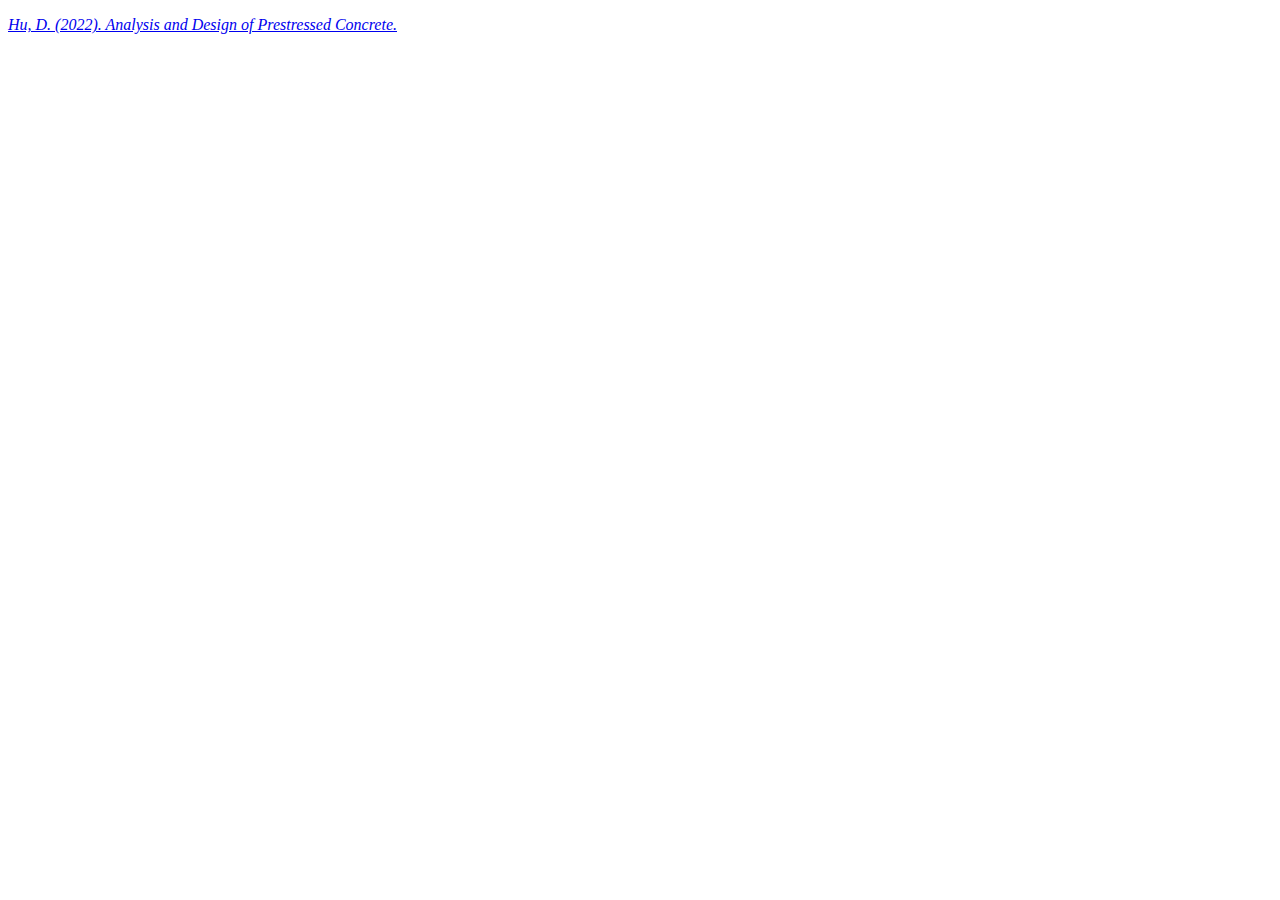
<file: books.html>
<!DOCTYPE html>
<html lang="en">
<head>
    <meta charset="UTF-8">
    <meta http-equiv="X-UA-Compatible" content="IE=edge">
    <meta name="viewport" content="width=device-width, initial-scale=1.0">
    <title>Books</title>
</head>
<body>
    <p><a href="/documents/Prestressed_Concrete-Hu.pdf" target="_blank"><em>Hu, D. (2022). Analysis and Design of Prestressed Concrete.</em></a></p>
</body>
</html>
</file>
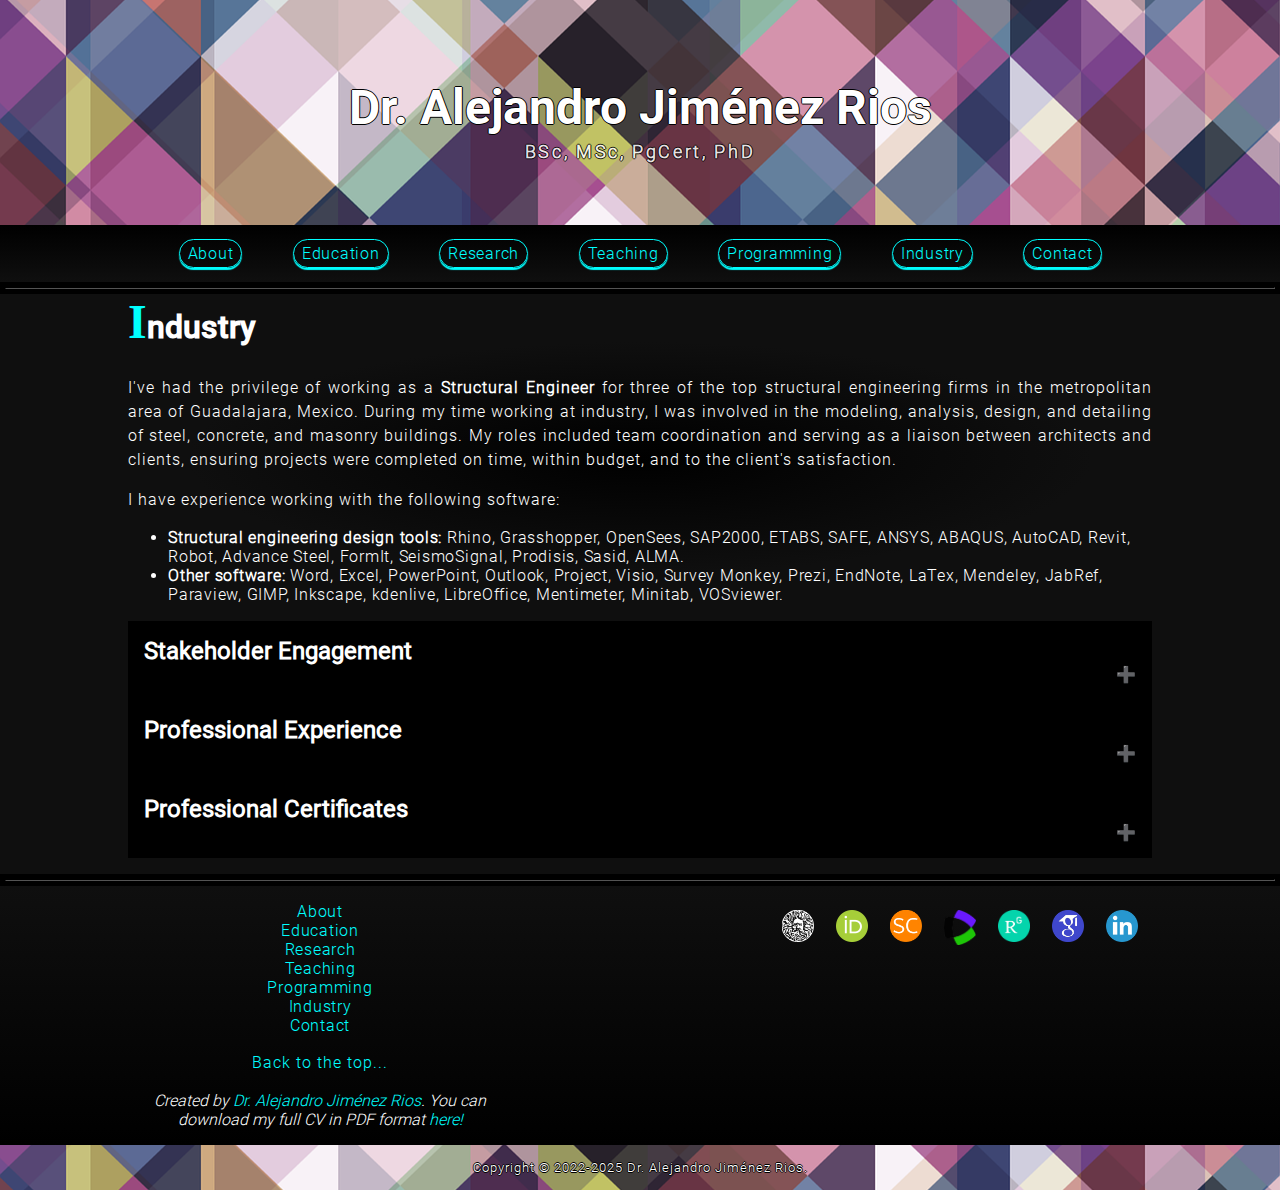
<file: industry.html>
<!DOCTYPE html>
<!-- https://jimnezra.github.io/ -->

<html lang="en-GB">
  <head>
    <meta charset="utf-8" />
    <meta name="google-site-verification" content="6wII_AJbNOZRZvsWli1RXn6LtmeUsCYkCM1VA8DWWnU" />
    <meta name="viewport" content="width=device-width, initial-scale=1.0" />
    <meta name="description" content="Personal website of Dr. Alejandro Jiménez Rios" />
    <meta name="author" content="Dr. Alejandro Jiménez Rios" />
    <meta name="keywords" content="civil engineering, structural engineering, conservation engineering, buildings, bridges, digital twins, artificial intelligence, building information modeling, bridge information modelling, cultural heritage conservation, anomaly detection algorithms, structural health monitoring, finite element method, reliability, sustainability, masonry, concrete, steel, cob, adobe, rammed earth, bamboo" />
    <title>Dr Alejandro Jiménez Rios - Industry</title>
    <link rel="stylesheet" href="/css/stylesheet.css" />
    <link rel="canonical" href="https://jimnezra.github.io/" />
  </head>

  <body>
    <header role="banner">
      <h1 id="header_text">
        <span class="header-title-group">
          Dr. Alejandro Jiménez Rios
          <span class="header-degrees">BSc, MSc, PgCert, PhD</span>
        </span>
      </h1>

      <nav id="header_navigation">
        <ul>
          <li><a href="/index.html">About</a></li>
          <li><a href="/education.html">Education</a></li>
          <li><a href="/research.html">Research</a></li>
          <li><a href="/teaching.html">Teaching</a></li>
          <li><a href="/programming.html">Programming</a></li>
          <li><a href="/industry.html">Industry</a></li>
          <li><a href="/contact.html">Contact</a></li>
        </ul>
      </nav>
    </header>

    <hr />

    <main role="main">
      <section class="home_section" id="industry_section_about">
        <h2 class="home_section_title">Industry</h2>
        <p>I've had the privilege of working as a <strong>Structural Engineer</strong> for three of the top structural engineering firms in the metropolitan area of Guadalajara, Mexico. During my time working at industry, I was involved in the modeling, analysis, design, and detailing of steel, concrete, and masonry buildings. My roles included team coordination and serving as a liaison between architects and clients, ensuring projects were completed on time, within budget, and to the client's satisfaction.</p>

        <p>I have experience working with the following software:</p>

        <ul>
          <li><b>Structural engineering design tools:</b> Rhino, Grasshopper, OpenSees, SAP2000, ETABS, SAFE, ANSYS, ABAQUS, AutoCAD, Revit, Robot, Advance Steel, FormIt, SeismoSignal, Prodisis, Sasid, ALMA.</li>
          <li><b>Other software:</b> Word, Excel, PowerPoint, Outlook, Project, Visio, Survey Monkey, Prezi, EndNote, LaTex, Mendeley, JabRef, Paraview, GIMP, Inkscape, kdenlive, LibreOffice, Mentimeter, Minitab, VOSviewer.</li>
        </ul>
      </section>

      <section id="professional_activities">
        <button type="button" class="collapsible">
          <h3 class="thesis_title">Stakeholder Engagement</h3>
        </button>
        <div class="collapsible_content">
          <div class="publication_item">
            <figure class="industry_logo">
              <picture>
                <a href="https://www.bath.ac.uk/campaigns/the-ipr-policy-fellowship-programme/" target="_blank"><img src="/images/industry/IPR.png" alt="Dr. Alejandro Jiménez Rios IPR"/></a>
              </picture>
            </figure>
            <h4>Stakeholder: Institute for Policy Research Policy Fellowship Programme.</h4>
            <h4>Activities: Meeting with Fergus Harradence Deputy Director, Construction, Logistics, Airports & Water | Construction, Infrastructure & Energy Directorate at the Department for Business and Trade to discuss how the energy market can deliver the clean energy required by a digitised built environment, what the key trends are for energy generation and storage within the built environment, and what the circular economy looks like in digitised sectors.</h4>
            <h4>Year: 2025.</h4>
          </div>

          <div class="publication_item">
            <figure class="industry_logo">
              <picture>
                <a href="https://www.fosterandpartners.com/" target="_blank"><img src="/images/industry/fandp.png" alt="Dr. Alejandro Jiménez Rios F and P"/></a>
              </picture>
            </figure>
            <h4>Stakeholder: Foster + Partners.</h4>
            <h4>Position: Roger Ridsdill Smith heads-up Foster+Partners' Structural Engineering team and his colleague Rupert Inman were keen to forge stronger links with our Department and visited campus on 28th October to do a show'n'tell about their and our research and explore potential collaborations (UKRI, InnovateUK, PhD, MSc, UG-Dissertations, etc).</h4>
            <h4>Years: 2024.</h4>
          </div>

          <div class="publication_item">
            <figure class="industry_logo">
              <picture>
                <a href="https://www.takenaka.co.jp/takenaka_e/" target="_blank"><img src="/images/industry/Takenaka.png" alt="Dr. Alejandro Jiménez Rios Takenaka"/></a>
              </picture>
            </figure>
            <h4>Stakeholder: Takenaka Corporation.</h4>
            <h4>Activities: Takenaka Corporation's Researcher Dr Jeferson Shigaki - representing the Leads for Digital, Digital Information Management and their Executive Director visited Bath on 02 of September. Whilst they predominantly work in the construction industry, they are leaders in off-site/modular manufacturing & prefabrication. They were looking to exchange experiences and explore potential future collaborations in research, co-development, materials/facilities/data sharing, DfMA/Robotics, etc.</h4>
            <h4>Years: 2024.</h4>
          </div>
        </div>

        <button type="button" class="collapsible">
          <h3 class="thesis_title">Professional experience</h3>
        </button>
        <div class="collapsible_content">
          <div class="publication_item">
            <figure class="industry_logo">
              <picture>
                <a href="https://xtructuras.mx/" target="_blank"><img src="/images/industry/xtructuras.png" alt="Dr. Alejandro Jiménez Rios Xtructuras"/></a>
              </picture>
            </figure>
            <h4>Company: Xtructuras Ingenieria.</h4>
            <h4>Position: Structural Engineer and leader of R&I.</h4>
            <h4>Year: 2020.</h4>
          </div>

          <div class="publication_item">
            <figure class="industry_logo">
              <picture>
                <a href="https://www.alba.com.mx/" target="_blank"><img src="/images/industry/alba.png" alt="Dr. Alejandro Jiménez Rios ALBA"/></a>
              </picture>
            </figure>
            <h4>Company: ALBA Proyecto Estructural.</h4>
            <h4>Position: Structural Engineer.</h4>
            <h4>Years: 2014-2015.</h4>
          </div>

          <div class="publication_item">
            <figure class="industry_logo">
              <picture>
                <a href="http://ceromotion.com/" target="_blank"><img src="/images/industry/ceromotion.png" alt="Dr. Alejandro Jiménez Rios Ceromotion"/></a>
              </picture>
            </figure>
            <h4>Company: Ceromotion.</h4>
            <h4>Position: Structural Engineer.</h4>
            <h4>Years: 2014.</h4>
          </div>
        </div>

        <button type="button" class="collapsible">
          <h3 class="thesis_title">Professional certificates</h3>
        </button>
        <div class="collapsible_content">
          <figure class="publication_cover">
            <picture>
              <a href="/documents/adapt.pdf" target="_blank"><img src="/images/certificates/adapt.JPG" alt="Dr. Alejandro Jiménez Rios Adapt certificate"/></a>
            </picture>
          </figure>
          <h4>Title: Analysis and Design of Post-Tensioned Buildings.</h4>
          <h4>Awarded by: Post-Tensioning Institute.</h4>
          <h4>Year: 2015.</h4>
          <h4>Description: Three-day intensive educational course on the analysis and design of post-tensioned buildings.</h4>
        </div>
      </section>
    </main>

    <hr />

    <footer role="contentinfo">
      <section id="footer_left"></section>
      <section id="footer_container1">
        <nav id="footer_soc_media">
          <ul>
            <li><a href="https://researchportal.bath.ac.uk/en/persons/alejandro-jimenez-rios" target="_blank"><img id="sm_logo" src="/images/uob.png" alt="Dr. Alejandro Jiménez Rios University of Bath" title="University of Bath"/></a></li>
            <li><a href="https://orcid.org/0000-0003-4470-255X" target="_blank"><img id="sm_logo" src="/images/Orcidid.png" alt="Dr. Alejandro Jiménez Rios OrcidID" title="Orcid iD"/></a></li>
            <li><a href="https://www.scopus.com/authid/detail.uri?authorId=57203578697" target="_blank"><img id="sm_logo" src="/images/Scopusid.png" alt="Dr. Alejandro Jiménez Rios Scopus ID" title="Scopus iD"/></a></li>
            <li><a href="https://www.webofscience.com/wos/author/record/AAT-5218-2020" target="_blank"><img id="sm_logo" src="/images/Researcherid.png" alt="Dr. Alejandro Jiménez Rios Researcher ID" title="Web of SCience iD"/></a></li>
            <li><a href="https://www.researchgate.net/profile/Alejandro-Jimenez-Rios-2" target="_blank"><img id="sm_logo" src="/images/ResearchGate.png" alt="Dr. Alejandro Jiménez Rios ResearchGate ID" title="ResearchGate"/></a></li>
            <li><a href="https://scholar.google.com/citations?user=KMpFEg4AAAAJ&hl=en" target="_blank"><img id="sm_logo" src="/images/GoogleScholar.png" alt="Dr. Alejandro Jiménez Rios Google Scholar" title="Google Scholar"/></a></li>
            <li><a href="https://www.linkedin.com/in/jimnezra/?locale=en_US" target="_blank"><img id="sm_logo" src="/images/LinkedIn.png" alt="Dr. Alejandro Jiménez Rios LinkedIn" title="LinkedIn"/></a></li>
          </ul>
        </nav>
      </section>
      <section id="footer_container2">
        <nav id="footer_navigation">
          <ul>
            <li><a href="/index.html">About</a></li>
            <li><a href="/education.html">Education</a></li>
            <li><a href="/research.html">Research</a></li>
            <li><a href="/teaching.html">Teaching</a></li>
            <li><a href="/programming.html">Programming</a></li>
            <li><a href="/industry.html">Industry</a></li>
            <li><a href="/contact.html">Contact</a></li>
          </ul>
        </nav>

        <p id="footer_back_top"><a href="#header_text">Back to the top...</a></p> 
        
        <address id="footer_address"> Created by <a href="https://researchportal.bath.ac.uk/en/persons/alejandro-jimenez-rios" target="_blank">Dr. Alejandro Jiménez Rios</a>. You can download my full CV in PDF format <a href="/documents/CV.pdf" target="_blank"><em>here!</em></a>
        </address>

      </section>

      <section id="footer_right"></section>

      <p id="footer_copyright">
        <small>Copyright &copy; 2022-2025 Dr. Alejandro Jiménez Rios.</small>
      </p>
    </footer>

    <script src="/js/my_script.js"></script>
    <script src="/js/education.js"></script>
  </body>
</html>
</file>
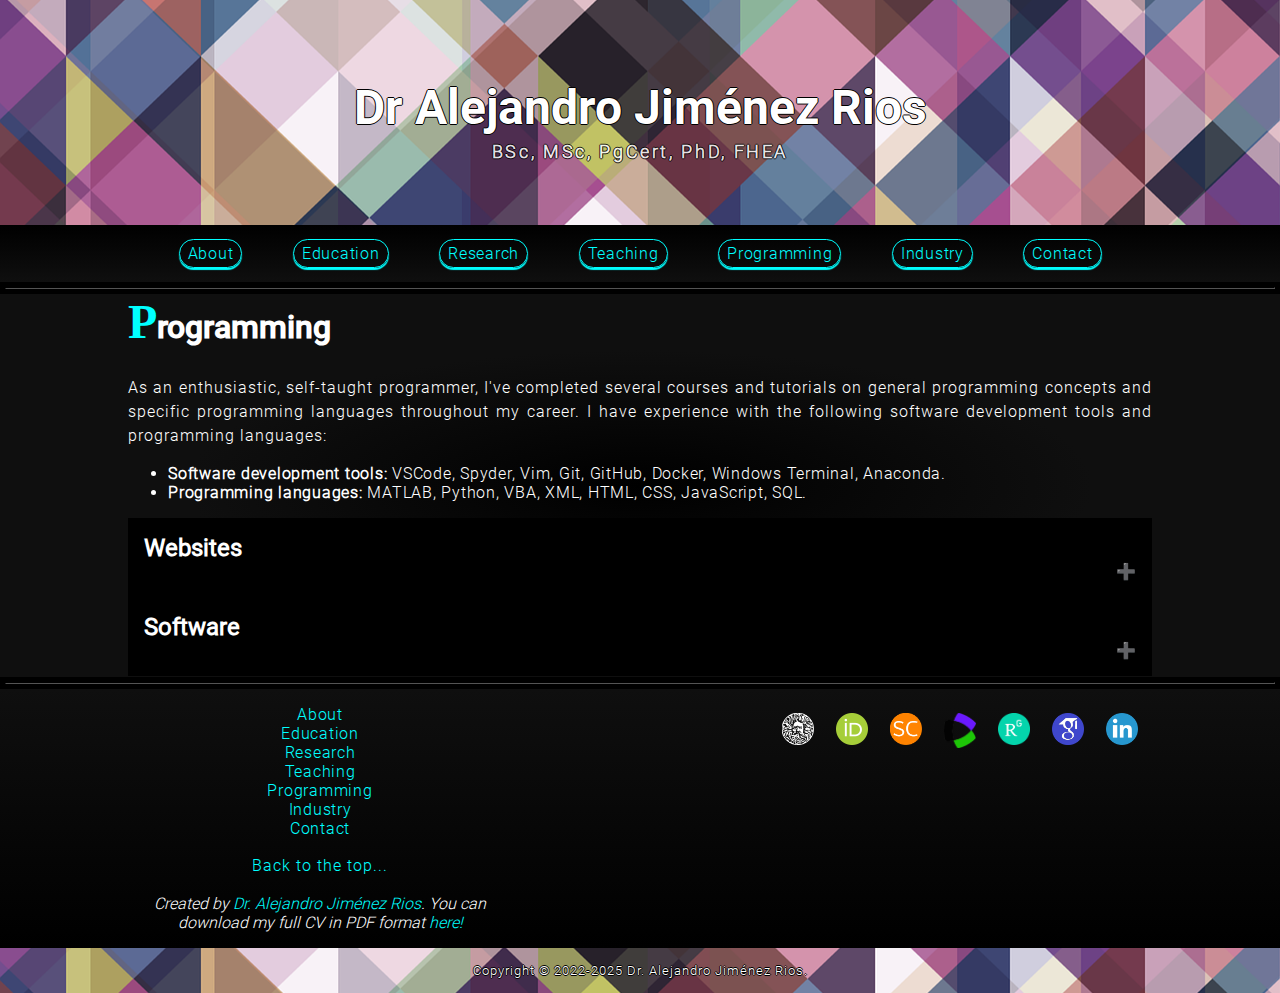
<file: programming.html>
<!DOCTYPE html>
<!-- https://jimnezra.github.io/ -->

<html lang="en-GB">
  <head>
    <meta charset="utf-8" />
    <meta name="google-site-verification" content="6wII_AJbNOZRZvsWli1RXn6LtmeUsCYkCM1VA8DWWnU" />
    <meta name="viewport" content="width=device-width, initial-scale=1.0" />
    <meta name="description" content="Personal website of Dr. Alejandro Jiménez Rios" />
    <meta name="author" content="Dr. Alejandro Jiménez Rios" />
    <meta name="keywords" content="civil engineering, structural engineering, conservation engineering, buildings, bridges, digital twins, artificial intelligence, building information modeling, bridge information modelling, cultural heritage conservation, anomaly detection algorithms, structural health monitoring, finite element method, reliability, sustainability, masonry, concrete, steel, cob, adobe, rammed earth, bamboo" />
    <title>Dr Alejandro Jiménez Rios - Programming</title>
    <link rel="stylesheet" href="/css/stylesheet.css" />
    <link rel="canonical" href="https://jimnezra.github.io/" />
  </head>

  <body>
    <header role="banner">
      <h1 id="header_text">
        <span class="header-title-group">
          Dr Alejandro Jiménez Rios
          <span class="header-degrees">BSc, MSc, PgCert, PhD, FHEA</span>
        </span>
      </h1>

      <nav id="header_navigation">
        <ul>
          <li><a href="/index.html">About</a></li>
          <li><a href="/education.html">Education</a></li>
          <li><a href="/research.html">Research</a></li>
          <li><a href="/teaching.html">Teaching</a></li>
          <li><a href="/programming.html">Programming</a></li>
          <li><a href="/industry.html">Industry</a></li>
          <li><a href="/contact.html">Contact</a></li>
        </ul>
      </nav>
    </header>

    <hr />

    <main role="main">
      <section class="home_section" id="programming_section_about">
        <h2 class="home_section_title">Programming</h2>
        <p>
          As an enthusiastic, self-taught programmer, I've completed several
          courses and tutorials on general programming concepts and specific
          programming languages throughout my career. I have experience with the
          following software development tools and programming languages:
        </p>
        <ul>
          <li>
            <b>Software development tools:</b> VSCode, Spyder, Vim, Git, GitHub,
            Docker, Windows Terminal, Anaconda.
          </li>
          <li>
            <b>Programming languages:</b> MATLAB, Python, VBA, XML, HTML, CSS,
            JavaScript, SQL.
          </li>
        </ul>

        <button type="button" class="collapsible">
          <h3 class="thesis_title">Websites</h3>
        </button>
        <div class="collapsible_content">
          <div class="publication_item">
            <figure class="publication_cover">
              <picture>
                <img
                  src="/images/websites/personal_website.jpeg"
                  alt="Dr. Alejandro Jiménez Rios Personal Website"
                />
              </picture>
            </figure>
            <p>
              <b>Description: </b>This is my personal website. I have created it
              to showcase my academic profile and professional experience,
              highlight and communicate my research production and interests,
              host teaching and programming material I have created, and to
              provide basic contact information for those who are interested in
              getting in touch with me.
            </p>
            <p><b>Developer: </b><b>Alejandro Jiménez Rios</b></p>
            <p><b>Years: </b>2022-2023</p>
            <p>
              <b>URL: </b
              ><a href="https://jimnezra.github.io/" target="_blank"
                >https://jimnezra.github.io/</a
              >
            </p>
          </div>

          <div class="publication_item">
            <figure class="publication_cover">
              <picture>
                <img
                  src="/images/websites/dtadd_website.jpeg"
                  alt="Dr. Alejandro Jiménez Rios DTADD Website"
                />
              </picture>
            </figure>
            <p>
              <b>Description: </b>This is the official website of the DTADD MSCA
              research project. I have created it to provide information about
              the project, its members, publications, news and contact
              information.
            </p>
            <p><b>Developer: </b><b>Alejandro Jiménez Rios</b></p>
            <p><b>Years: </b>2022-2023</p>
            <p>
              <b>URL: </b
              ><a href="https://alejandoslomet.github.io/" target="_blank"
                >https://alejandoslomet.github.io/</a
              >
            </p>
          </div>

          <div class="publication_item">
            <figure class="publication_cover">
              <picture>
                <img
                  src="/images/websites/serg_website.jpeg"
                  alt="Dr. Alejandro Jiménez Rios SERG Website"
                />
              </picture>
            </figure>
            <p>
              <b>Description: </b>This is the official website of the SERG
              research group at OsloMet. It was created by Professor Vagelis
              Plevris and I am in charge of updating it and maintaining it.
            </p>
            <p>
              <b>Developers: </b>Vagelis Plevris and
              <b>Alejandro Jiménez Rios</b>
            </p>
            <p><b>Years: </b>2022-2023</p>
            <p>
              <b>URL: </b
              ><a href="https://uni.oslomet.no/serg/" target="_blank"
                >https://uni.oslomet.no/serg/</a
              >
            </p>
          </div>
        </div>

        <button type="button" class="collapsible">
          <h3 class="thesis_title">Software</h3>
        </button>
        <div class="collapsible_content">
          <figure class="database_icon">
            <picture>
              <img
                src="/images/software.png"
                alt="Dr. Alejandro Jiménez Rios software"
              />
            </picture>
          </figure>
          <p>
            <b>Title: </b>Code from the parametric analysis of masonry panels
            with limit analysis
          </p>
          <p>
            <b>Authors: </b><b>Alejandro Jiménez Rios</b> Marco Pingaro,
            Patrizia Trovalusci and Emanuele Reccia and
          </p>
          <p>
            <b>Year: </b>2020
            <b>&nbsp&nbsp&nbsp&nbsp&nbsp&nbsp&nbsp&nbspDOI: </b
            ><a
              href="https://zenodo.org/record/4321939#.Y7Ao1NWZM2w"
              target="_blank"
              >10.5281/zenodo.4321939</a
            >
          </p>
        </div>
      </section>
    </main>

    <hr />

    <footer role="contentinfo">
      <section id="footer_left"></section>
      <section id="footer_container1">
        <nav id="footer_soc_media">
          <ul>
            <li>
              <a
                href="https://researchportal.bath.ac.uk/en/persons/alejandro-jimenez-rios"
                target="_blank"
                ><img
                  id="sm_logo"
                  src="/images/uob.png"
                  alt="Dr. Alejandro Jiménez Rios University of Bath"
                  title="University of Bath"
              /></a>
            </li>
            <li>
              <a href="https://orcid.org/0000-0003-4470-255X" target="_blank"
                ><img
                  id="sm_logo"
                  src="/images/Orcidid.png"
                  alt="Dr. Alejandro Jiménez Rios OrcidID"
                  title="Orcid iD"
              /></a>
            </li>
            <li>
              <a
                href="https://www.scopus.com/authid/detail.uri?authorId=57203578697"
                target="_blank"
                ><img
                  id="sm_logo"
                  src="/images/Scopusid.png"
                  alt="Dr. Alejandro Jiménez Rios Scopus ID"
                  title="Scopus iD"
              /></a>
            </li>
            <li>
              <a
                href="https://www.webofscience.com/wos/author/record/AAT-5218-2020"
                target="_blank"
                ><img
                  id="sm_logo"
                  src="/images/Researcherid.png"
                  alt="Dr. Alejandro Jiménez Rios Researcher ID"
                  title="Web of SCience iD"
              /></a>
            </li>
            <li>
              <a
                href="https://www.researchgate.net/profile/Alejandro-Jimenez-Rios-2"
                target="_blank"
                ><img
                  id="sm_logo"
                  src="/images/ResearchGate.png"
                  alt="Dr. Alejandro Jiménez Rios ResearchGate ID"
                  title="ResearchGate"
              /></a>
            </li>
            <li>
              <a
                href="https://scholar.google.com/citations?user=KMpFEg4AAAAJ&hl=en"
                target="_blank"
                ><img
                  id="sm_logo"
                  src="/images/GoogleScholar.png"
                  alt="Dr. Alejandro Jiménez Rios Google Scholar"
                  title="Google Scholar"
              /></a>
            </li>
            <li>
              <a
                href="https://www.linkedin.com/in/jimnezra/?locale=en_US"
                target="_blank"
                ><img
                  id="sm_logo"
                  src="/images/LinkedIn.png"
                  alt="Dr. Alejandro Jiménez Rios LinkedIn"
                  title="LinkedIn"
              /></a>
            </li>
          </ul>
        </nav>
      </section>
      <section id="footer_container2">
        <nav id="footer_navigation">
          <ul>
            <li><a href="/index.html">About</a></li>
            <li><a href="/education.html">Education</a></li>
            <li><a href="/research.html">Research</a></li>
            <li><a href="/teaching.html">Teaching</a></li>
            <li><a href="/programming.html">Programming</a></li>
            <li><a href="/industry.html">Industry</a></li>
            <li><a href="/contact.html">Contact</a></li>
          </ul>
        </nav>

        <p id="footer_back_top"><a href="#header_text">Back to the top...</a>        
        </p> 
        
        <address id="footer_address"> Created by <a href="https://researchportal.bath.ac.uk/en/persons/alejandro-jimenez-rios" target="_blank">Dr. Alejandro Jiménez Rios</a>. You can download my full CV in PDF format <a href="/documents/CV.pdf" target="_blank"><em>here!</em></a>
        </address>

      </section>

      <section id="footer_right"></section>

      <p id="footer_copyright">
        <small>Copyright &copy; 2022-2025 Dr. Alejandro Jiménez Rios.</small>
      </p>
    </footer>

    <script src="/js/my_script.js"></script>
    <script src="/js/programming.js"></script>
  </body>
</html>
</file>
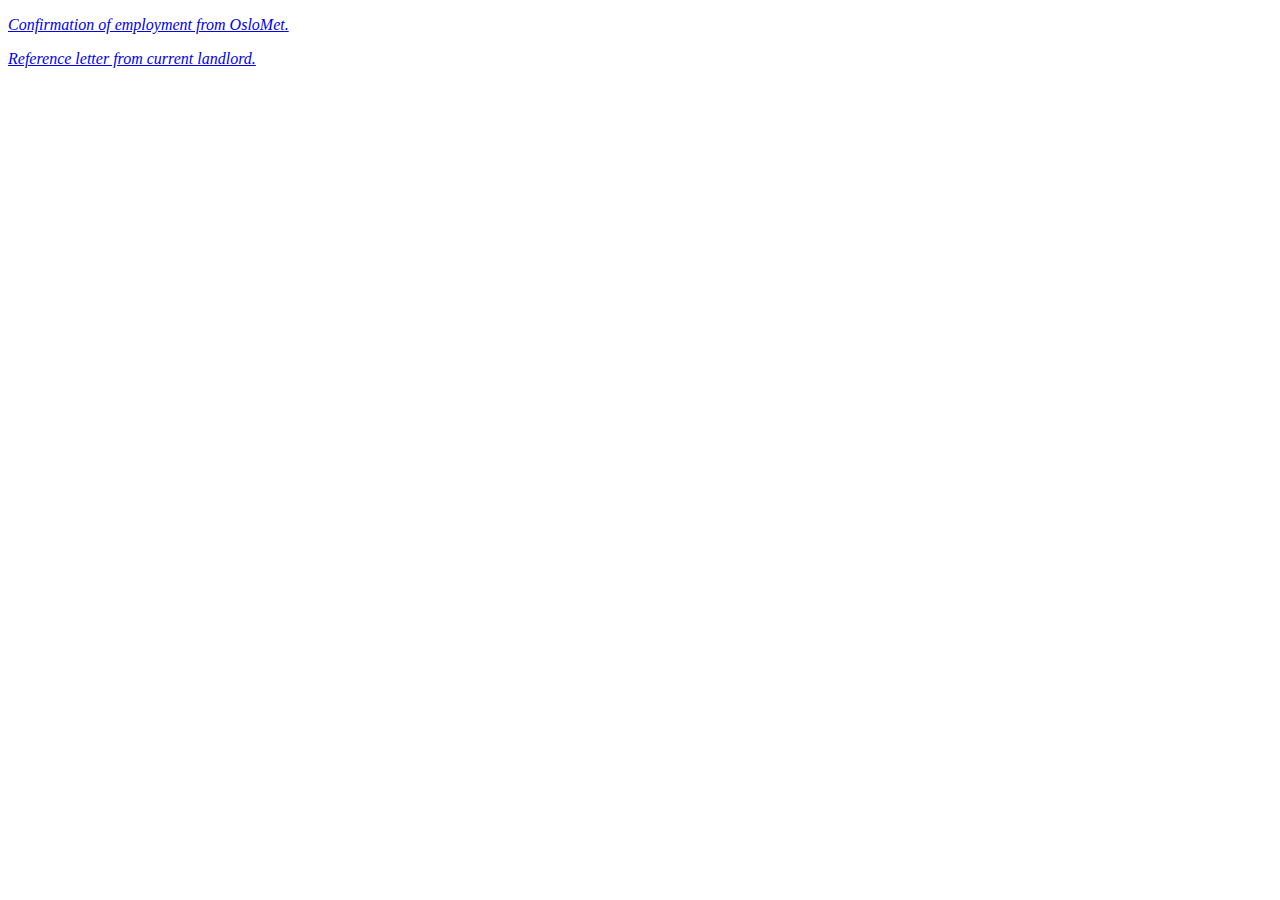
<file: references.html>
<!DOCTYPE html>
<html lang="en">
<head>
    <meta charset="UTF-8">
    <meta http-equiv="X-UA-Compatible" content="IE=edge">
    <meta name="viewport" content="width=device-width, initial-scale=1.0">
    <title>Document</title>
</head>
<body>
    <p><a href="/documents/Confirmation_employment.pdf" target="_blank"><em>Confirmation of employment from OsloMet.</em></a></p>

    <p><a href="/documents/Prestressed_Concrete-Hu.pdf" target="_blank"><em>Reference letter from current landlord.</em></a></p>
</body>
</html>
</file>
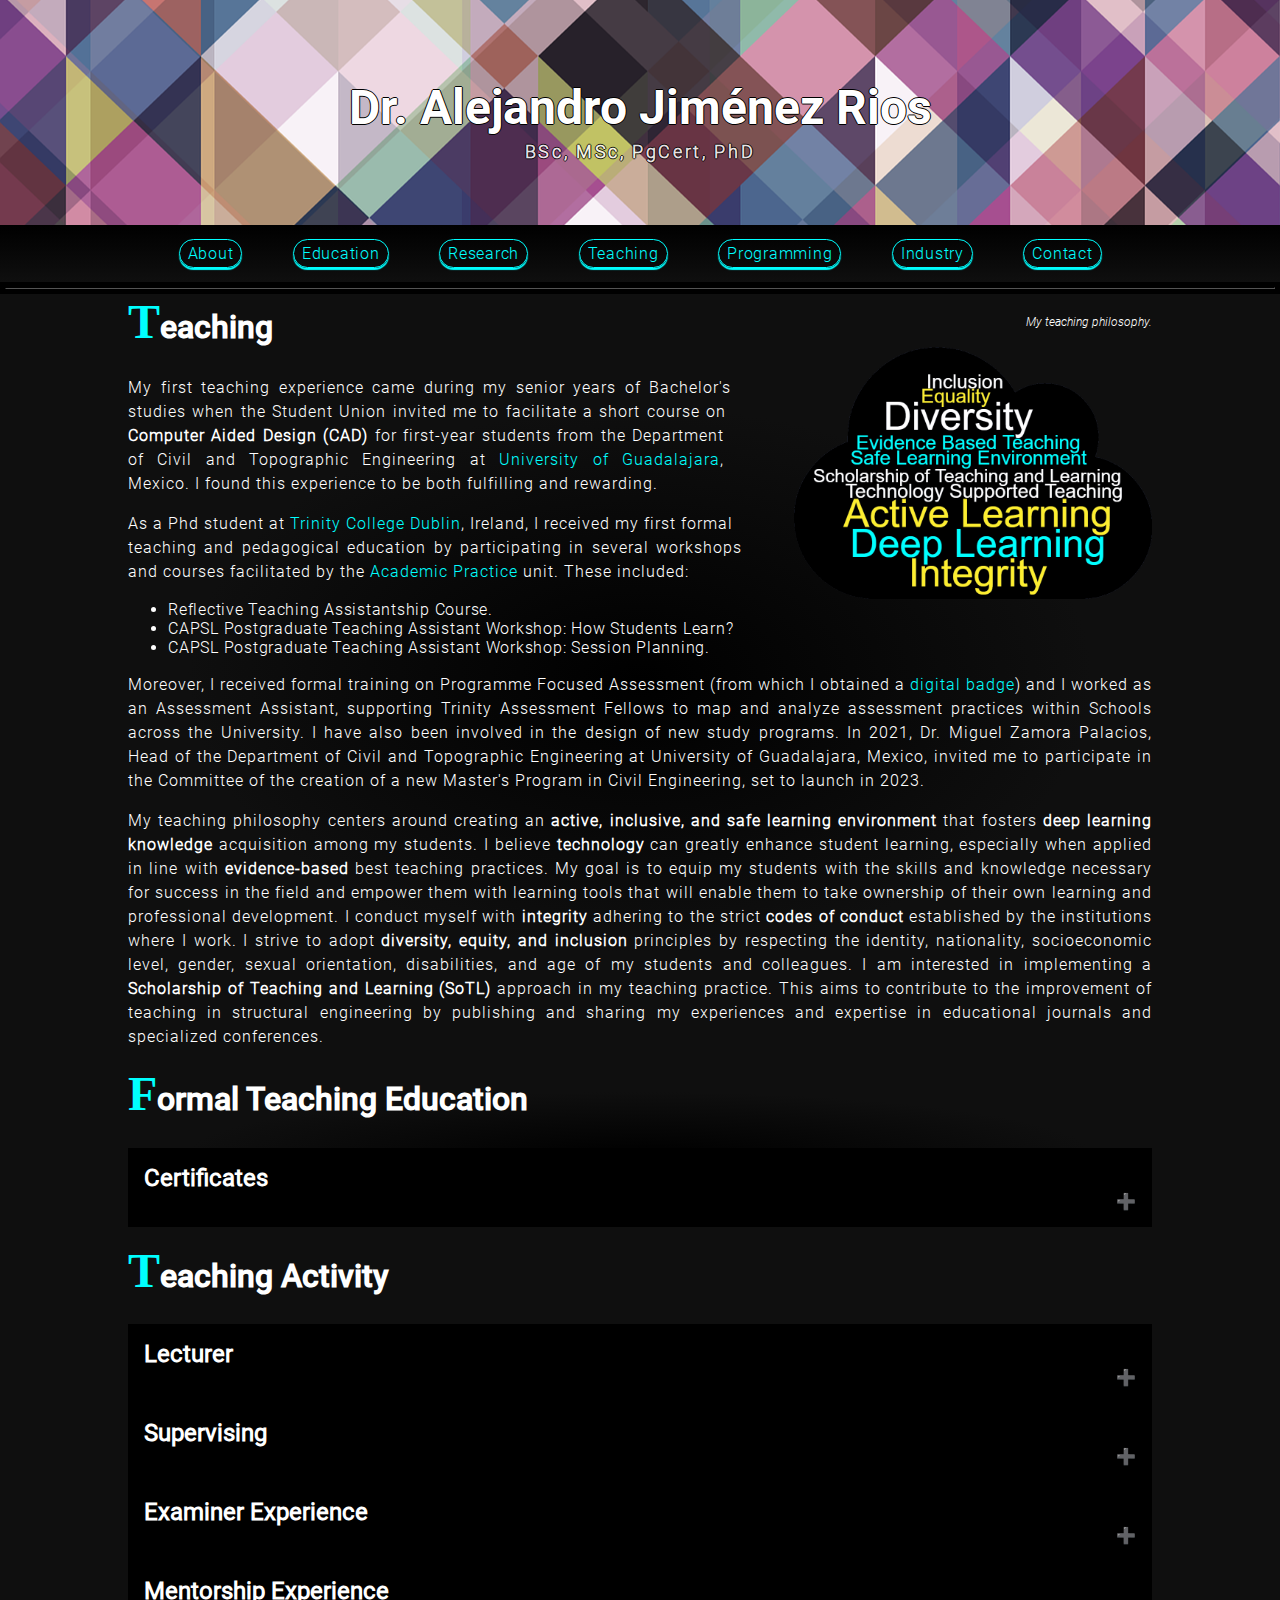
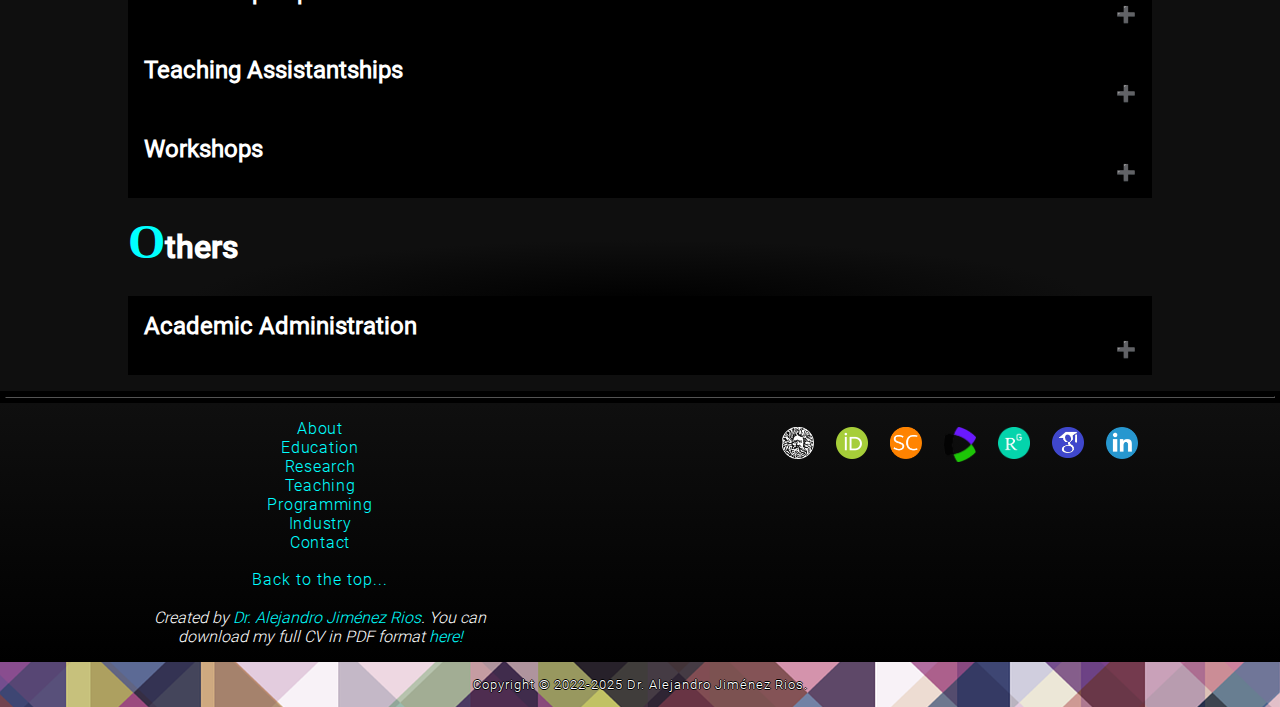
<file: teaching.html>
<!DOCTYPE html>
<!-- https://jimnezra.github.io/ -->

<html lang="en-GB">
  <head>
    <meta charset="utf-8" />
    <meta name="google-site-verification" content="6wII_AJbNOZRZvsWli1RXn6LtmeUsCYkCM1VA8DWWnU" />
    <meta name="viewport" content="width=device-width, initial-scale=1.0" />
    <meta name="description" content="Personal website of Dr. Alejandro Jiménez Rios" />
    <meta name="author" content="Dr. Alejandro Jiménez Rios" />
    <meta name="keywords" content="civil engineering, structural engineering, conservation engineering, buildings, bridges, digital twins, artificial intelligence, building information modeling, bridge information modelling, cultural heritage conservation, anomaly detection algorithms, structural health monitoring, finite element method, reliability, sustainability, masonry, concrete, steel, cob, adobe, rammed earth, bamboo" />
    <title>Dr Alejandro Jiménez Rios - Teaching</title>
    <link rel="stylesheet" href="/css/stylesheet.css" />
    <link rel="canonical" href="https://jimnezra.github.io/" />
  </head>

  <body>
    <header role="banner">
      <h1 id="header_text">
        <span class="header-title-group">
          Dr. Alejandro Jiménez Rios
          <span class="header-degrees">BSc, MSc, PgCert, PhD</span>
        </span>
      </h1>

      <nav id="header_navigation">
        <ul>
          <li><a href="/index.html">About</a></li>
          <li><a href="/education.html">Education</a></li>
          <li><a href="/research.html">Research</a></li>
          <li><a href="/teaching.html">Teaching</a></li>
          <li><a href="/programming.html">Programming</a></li>
          <li><a href="/industry.html">Industry</a></li>
          <li><a href="/contact.html">Contact</a></li>
        </ul>
      </nav>
    </header>

    <hr />

    <main role="main">
      <section class="home_section" id="home_section_about">
        <figure id="home_about_figure">
          <figcaption id="home_about_fig_cap">My teaching philosophy.</figcaption>
          <picture id="home_about_pic">
            <img src="/images/teaching_philosophy.png" alt="Picture of Dr. Alejandro Jiménez Rios teaching philosophy"/>
          </picture>
        </figure>

        <div id="home_about_text">
          <h2 class="home_section_title">Teaching</h2>
          <p>My first teaching experience came during my senior years of Bachelor's studies when the Student Union invited me to facilitate a short course on <strong>Computer Aided Design (CAD)</strong> for first-year students from the Department of Civil and Topographic Engineering at <a href="https://www.udg.mx/en" target="_blank">University of Guadalajara</a>, Mexico. I found this experience to be both fulfilling and rewarding.</p>

          <p>As a Phd student at <a href="https://www.tcd.ie/" target="_blank">Trinity College Dublin</a>, Ireland, I received my first formal teaching and pedagogical education by participating in several workshops and courses facilitated by the <a href="https://www.tcd.ie/academicpractice/" target="_blank">Academic Practice</a> unit. These included:</p>

          <ul>
            <li>Reflective Teaching Assistantship Course.</li>
            <li>CAPSL Postgraduate Teaching Assistant Workshop: How Students Learn?</li>
            <li>CAPSL Postgraduate Teaching Assistant Workshop: Session Planning.</li>
          </ul>

          <p>Moreover, I received formal training on Programme Focused Assessment (from which I obtained a <a href="/documents/Digital_badge.pdf" target="_blank">digital badge</a>) and I worked as an Assessment Assistant, supporting Trinity Assessment Fellows to map and analyze assessment practices within Schools across the University. I have also been involved in the design of new study programs. In 2021, Dr. Miguel Zamora Palacios, Head of the Department of Civil and Topographic Engineering at University of Guadalajara, Mexico, invited me to participate in the Committee of the creation of a new Master's Program in Civil Engineering, set to launch in 2023.</p>

          <p>My teaching philosophy centers around creating an <strong>active, inclusive, and safe learning environment</strong> that fosters <strong>deep learning knowledge</strong> acquisition among my students. I believe <strong>technology</strong> can greatly enhance student learning, especially when applied in line with <strong>evidence-based</strong> best teaching practices. My goal is to equip my students with the skills and knowledge necessary for success in the field and empower them with learning tools that will enable them to take ownership of their own learning and professional development. I conduct myself with <strong>integrity</strong> adhering to the strict <strong>codes of conduct</strong> established by the institutions where I work. I strive to adopt <strong>diversity, equity, and inclusion</strong> principles by respecting the identity, nationality, socioeconomic level, gender, sexual orientation, disabilities, and age of my students and colleagues. I am interested in implementing a <strong>Scholarship of Teaching and Learning (SoTL)</strong> approach in my teaching practice. This aims to contribute to the improvement of teaching in structural engineering by publishing and sharing my experiences and expertise in educational journals and specialized conferences.</p>
        </div>
      </section>

      <section id="theses_section">
        <h2 class="home_section_title">Formal Teaching Education</h2>

        <button type="button" class="collapsible">
          <h3 class="thesis_title">Certificates</h3>
        </button>
        <div class="collapsible_content">

          <div class="publication_item">
            <figure class="publication_cover">
              <picture>
                <a href="/documents/uhped.pdf" target="_blank"><img src="/images/certificates/uhped.PNG" alt="Dr. Alejandro Jiménez Rios UHPED Certificate"/></a>
              </picture>
            </figure>
            <h4>Title: Teaching and Learning in Higher Education (UHPED).</h4>
            <h4>University: Oslo Metropolitan University, Norway.</h4>
            <h4>Year: 2023.</h4>
            <p>Compulsory qualification offer that meets the minimum requirement for basic pedagogical competence for academic staff at universities and colleges: i)Student learning in higher education, ii) Designing teaching in higher education, iii) Assessment and evaluation in higher education, iv) Forms of knowledge in professional education, and v) Research supervision.</p>
          </div>

          <div class="publication_item">
            <figure class="publication_cover">
              <picture>
                <a href="/documents/elearning_ucav.pdf" target="_blank"><img src="/images/certificates/elearning-ucav.PNG" alt="Dr. Alejandro Jiménez Rios E-learning Certificate"/></a>
              </picture>
            </figure>
            <h4>Title: 10th Online E-Learning Seminar for University Professors.</h4>
            <h4>University: The Catholic University of "Santa Teresa de Jesús de Ávila" (UCAV), Spain.</h4>
            <h4>Year: 2022.</h4>
            <p>Carried out from Dec 12 2022 to Dec 16 2022, with a total duration of 10 hour/s, following the curriculum/programme: 1) Assessment in ICT-supported learning environments, 2) Online game-based learning, 3) The transformation of teaching in online learning environments, 4) Strategies for teaching science and technology online and 5) Strategies for teaching social sciences online.</p>
          </div>

          <div class="publication_item">
            <figure class="publication_cover">
              <picture>
                <a href="/documents/Digital_badge.pdf" target="_blank"><img src="/images/certificates/digital_badge.JPG" alt="Dr. Alejandro Jiménez Rios Digital Badge"/></a>
              </picture>
            </figure>
            <h4>Title: Digital badge on Programme-Focused Assessment.</h4>
            <h4>Institution: National Forum for the Enhancement of Teaching and Learning in Higher Education.</h4>
            <h4>Year: 2019.</h4>
            <p>Highlight the value of exploring assessment from a programmatic perspective. Discuss the role of mapping and dialogue in understanding what's going on in their programme in order to identify change. Complete an aspect of programme assessment mapping or dialogue. Re􀃙ect on the challenges and enablers of this mapping or dialogue process.</p>
          </div>
        </div>
      </section>

      <section class="home_section" id="teaching_section_others">
        <h2 class="home_section_title">Teaching Activity</h2>

        <button type="button" class="collapsible">
          <h3 class="thesis_title">Lecturer</h3>
        </button>
        <div class="collapsible_content">
          <p>Since 2024 I have been a Lecturer in Structural Engineering at the <a href="https://www.bath.ac.uk/departments/department-of-architecture-civil-engineering/" target="_blank">Department of Architecture & Civil Engineering</a>, <a href="https://www.bath.ac.uk/homepage/" target="_blank">University of Bath</a>, where I have participated in the teaching of the following graduate and undergraduate courses:</p>

          <ul>
            <li>MSc Conservation of Historic Buildings.</li>
              <ul>
                <li><a href="https://www.bath.ac.uk/catalogues/2024-2025/ar/AR50473.html" target="_blank">AR50473 Structural Conservation.</a></li>
                <li><a href="https://www.bath.ac.uk/catalogues/2024-2025/ar/AR50472.html" target="_blank">AR50472 Professional and Research Skills for the Construction Industry.</a></li>
                <li><a href="https://www.bath.ac.uk/catalogues/2024-2025/ar/AR50477.html" target="_blank">AR50477 MSc Dissertation.</a></li>
              </ul>
            <li>BEng and MEng in Civil Engineering/Structural Engineering and Architecture.</li>
              <ul>
                <li><a href="https://www.bath.ac.uk/catalogues/2024-2025/ar/AR40301.html" target="_blank">AR40301 Conservation Engineering.</a></li>
                <li><a href="https://www.bath.ac.uk/catalogues/2024-2025/ar/AR40307.html" target="_blank">AR40307 Group Design Project - Civil and Architectural.</a></li>
                <li><a href="https://www.bath.ac.uk/catalogues/2025-2026/ar/AR40445.html" target="_blank">AR40445 Programming for Design.</a></li>
                <li><a href="https://www.bath.ac.uk/catalogues/2024-2025/ar/AR30315.html" target="_blank">AR30315 Dissertations.</a></li>
                <li><a href="https://www.bath.ac.uk/catalogues/2024-2025/ar/AR20526.html" target="_blank">AR20526 Engineering Mathematics and Computation 2.</a></li>
                <li><a href="https://www.bath.ac.uk/catalogues/2024-2025/ar/AR10496.html" target="_blank">AR10496 Design Skills.</a></li>
                <li><a href="https://www.bath.ac.uk/catalogues/2024-2025/ar/AR10500.html" target="_blank">AR10498-AR10500 Design Project.</a></li>
              </ul>
          </ul>

          <p>As part of my <a href="https://alejandoslomet.github.io/" target="_blank">DTADD</a> project at <a href="https://www.oslomet.no/en" target="_blank">Oslo Metropolitan University</a>, I participated as co-Lecturer at the <a href="https://www.oslomet.no/en/about/tkd/be" target="_blank">Department of Built Environment</a> in the following undergraduate and graduate courses:</p>
          <ul>
            <li>BYTS2500 Concrete Constructions.</li>
            <li>MABY4100 Finite Element Method in Structural Analysis.</li>
          </ul>
        </div>

        <button type="button" class="collapsible">
          <h3 class="thesis_title">Supervising</h3>
        </button>
        <div class="collapsible_content">
          
          <p>I have supervised the following students on the completion of their <strong>PhD thesis</strong>:</p>
          <ul>
            <li>Student: Jingbang Pan.<br />
              Title: Design of 3D printed steel structures with improved buckling resistance.<br />
              Supervisors: Dr Mark Evernden and <b>Dr. Alejandro Jiménez Rios</b>.<br />
              Institution: University of Bath, United Kingdom.<br />
              Year: 2025.
            </li>
          </ul>

          <p>I have supervised the following students on the completion of their <strong>Master thesis</strong>:</p>
          <ul>
            <li>Student: Thaarini Muneswaran.<br />
              Title: Assessing heritage significance in a post-conflict scenario.<br />
              Supervisor: <b>Dr. Alejandro Jiménez Rios</b>.<br />
              Institution: University of Bath, United Kingdom.<br />
              Year: 2025.
            </li>
            <li>Student: Anais Lau.<br />
              Title: Conservation of Bath Museum Buildings, a Stakeholder Analysis.<br />
              Supervisor: <b>Dr. Alejandro Jiménez Rios</b>.<br />
              Institution: University of Bath, United Kingdom.<br />
              Year: 2025.
            </li>
            <li>Student: Jing Hao.<br />
              Title: HBIM: Parametric Modelling of Historic Buildings.<br />
              Supervisor: <b>Dr. Alejandro Jiménez Rios</b>.<br />
              Institution: University of Bath, United Kingdom.<br />
              Year: 2025.
            </li>
            <li>Student: Merhawi Misgina Bayre.<br />
              Title: <a href="https://oda.oslomet.no/oda-xmlui/bitstream/handle/11250/3101593/Bayre_MABY_2023.pdf?sequence=1&isAllowed=y" target="_blank">Structural damage identification with non-destructive vibrational experiments.</a><br />
              Supervisors: Dr Vagelis Plevris and <b>Dr. Alejandro Jiménez Rios</b>.<br />
              Institution: Oslo Metropolitan University, Norway.<br />
              Year: 2023.
            </li>
          </ul>

          <p>I have supervised the following students on the completion of their <strong>Bachelor thesis</strong>:</p>
          <ul>
            <li>Student: Emily Munns.<br />
              Title: Finite element analysis model simplification: The roof structure of the Royal Albert Hall.<br />
              Supervisor: <b>Dr. Alejandro Jiménez Rios</b>.<br />
              Institution: University of Bath, United Kingdom.<br />
              Year: 2025.
              Collaborator: <a href="https://www.conisbee.co.uk/" target="_blank">Conisbee.</a>
            </li>
            <li>Student: Robin Wallond.<br />
              Title: Retrofitting intervention options for the strengthening of masonry arches and barrel vaults.<br />
              Supervisor: <b>Dr. Alejandro Jiménez Rios</b>.<br />
              Institution: University of Bath, United Kingdom.<br />
              Year: 2025.
              Collaborator: <a href="https://www.atkinsrealis.com/" target="_blank">AtkinsRealis.</a>
            </li>
            <li>Student: Amimah Amod.<br />
              Title: Repeatable design strategies for the protection of historic buildings in Bath.<br />
              Supervisor: <b>Dr. Alejandro Jiménez Rios</b>.<br />
              Institution: University of Bath, United Kingdom.<br />
              Year: 2025.
              Collaborator: <a href="https://www.burohappold.com/" target="_blank">Buro Happold.</a>
            </li>
            <li>Student: Matvei Sinden.<br />
              Title: Synthetic data generation for the prototyping of bridge damage detection algorithms.<br />
              Supervisor: <b>Dr. Alejandro Jiménez Rios</b>.<br />
              Institution: University of Bath, United Kingdom.<br />
              Year: 2025.
            </li>
            <li>Student: Isabella Marie Newton.<br />
              Title: Impact of different curing conditions on the strength and durability of white cement stabilised rammed earth.<br />
              Supervisor: <b>Dr. Alejandro Jiménez Rios</b>.<br />
              Institution: University of Bath, United Kingdom.<br />
              Year: 2025.
            </li>

            <li>Students: Claire Ristow, Onni Heino, Quentin Pierson, Kathy Chhean, and Lara Smit.<br />
              Title: Tilting Table Tests of Masonry Assemblies.<br />
              Supervisors: <b>Dr. Alejandro Jiménez Rios</b>.<br />
              Degree: Bachelor Thesis (<a href="http://europeanprojectsemester.eu/" target="_blank">European Project Semester</a>).<br />
              Institution: Oslo Metropolitan University, Norway.<br />
              Year: 2023.
            </li>
          </ul>
        </div>

        <button type="button" class="collapsible">
          <h3 class="thesis_title">Examiner Experience</h3>
        </button>
        <div class="collapsible_content">
          <p>I have participated as examiner of the following Bachelor, Master or PhD thesis:</p>
          <ul>
            <li>Student: Giuseppe Degan Di Dieco.<br />
              Title: A physics-based probabilistic vulnerability model for the system masonry bridge-soil-river in scour conditions.<br />
              Advisors: Dr. Andre Ramos Barbosa and Dr. Raffaele De Risi.<br />
              Degree: PhD Thesis.<br />
              Institution: University of Bristol, United Kingdom.<br />
              Year: 2025.<br />
              Role: External Examiner.
            </li>

            <hr />
            <li>Student: Amanda María Ramón Constantí.<br />
              Title: Creación de modelos térmicos 3D en edificios y su integración en entornos digitales.<br />
              Advisors: Dr. Antonio Adán Oliver and Dr. Francisco Javier Castilla Pascual.<br />
              Degree: PhD Thesis.<br />
              Institution: University of Castilla La Mancha, Spain.<br />
              Year: 2024.<br />
              Role: International External Examiner.
            </li>

            <hr />
            <li>Students: Berhane Desta Teame and Natnael Russom Afeworki.<br />
              Title: Towards more eco-efficient Ultra High-Performance Concrete.<br />
              Advisors: Dr. Mahdi Kioumarsi and Dr. Sarra Drissi.<br />
              Degree: Master Thesis.<br />
              Institution: Oslo Metropolitan University, Norway.<br />
              Year: 2023.<br />
              Role: Internal Examiner.
            </li>

            <hr />

            <li>Students: Atle Berczelly Schwach and Jacob Olsson Løkhaug.<br />
              Title: Integrating Innovative Technologies for Structural Assessment and Optimisation in Building Design.<br />
              Advisors: Dr Awais Ahmed and Karoline Baksaas Hersleth.<br />
              Degree: Master Thesis.<br />
              Institution: Oslo Metropolitan University, Norway.<br />
              Year: 2023.<br />
              Role: Internal Examiner.
            </li>
          </ul>
        </div>

        <button type="button" class="collapsible">
          <h3 class="thesis_title">Mentorship Experience</h3>
        </button>
        <div class="collapsible_content">
          <p>Within my role as Lecturer in Structural Engineering at the <a href="https://www.bath.ac.uk/departments/department-of-architecture-civil-engineering/" target="_blank">Department of Architecture & Civil Engineering</a>, <a href="https://www.bath.ac.uk/homepage/" target="_blank">University of Bath</a>, I have participated as Academic Advisor of the following students:</p>
          <ul>
            <li>Students: Grace Ryding, Joe Dunscombe, Alvaro Atienza Danobeitia, Kristy Ng, Cameron Oakley, Sutri Ng.<br />
              Academic Year: 2025-2026.<br />
              Role: Academic Advisor.
            </li>

            <hr />
            <li>Students: Anna Dignam, Cameron Oakley, Grace Ryding, Honor Ash-Dixon, Jack Moore, Joe Dunscombe, Lucy Alexander, Samrat Koirala.<br />
              Academic Year: 2024-2025.<br />
              Role: Academic Advisor.
            </li>
          </ul>
        </div>

        <button type="button" class="collapsible">
          <h3 class="thesis_title">Teaching assistantships</h3>
        </button>
        <div class="collapsible_content">
          <p>During my PhD at <a href="https://www.tcd.ie/" target="_blank">Trinity College Dublin</a>, Ireland, I worked as Teaching Assistant at the Departments of Civil, Structural and Environmental Engineering and Department of Mechanical Engineering, where I taught in the following undergraduate and graduate engineering courses:</p>
          <ul>
            <li>2E9 Engineering design.</li>
            <li>3A2 Structural design.</li>
            <li>2E8 Materials.</li>
            <li>3E4 Innovation and entrepreneurship.</li>
            <li>2E4 Solids and structures.</li>
            <li>4E6 Advanced theory of structures.</li>
            <li>2E4 Solids and structures.</li>
            <li>3B3 Mechanics of solids.</li>
            <li>C05 Spatial analysis using GIS.</li>
          </ul>
        </div>

        <button type="button" class="collapsible">
          <h3 class="thesis_title">Workshops</h3>
        </button>
        <div class="collapsible_content">
          <p>During my PhD at Trinity College Dublin, Ireland, I Organized and facilitated a series of one-day workshops on conservation, vernacular architecture, earthen construction techniques and sustainability:</p>
          <ul>
            <li>Department of Civil, Structural and Environmental Engineering Undergraduate Students Workshop.</li>
            <li>Trinity Green Week 2019 Workshop.</li>
            <li>University College Dublin (UCD) and Dublin Technical University (DTU) Architecture Students Workshops.</li>
          </ul>
        </div>
      </section>

      <section class="home_section" id="teaching_section_others">
        <h2 class="home_section_title">Others</h2>

        <button type="button" class="collapsible">
          <h3 class="thesis_title">Academic Administration</h3>
        </button>
        <div class="collapsible_content">

          <ul>
            <li>Role: Chief Exams Invigilator.<br />
              Academic Year: 2024-2025.<br />
              Institution: University of Bath, United Kingdom.<br />
              Description: Ensuring that examinations commence, continue, and conclude in an orderly and timely manner, and that students are kept under constant and effective supervision throughout an examination.
            </li>

            <hr />

            <li>Role: Official Website Administrator.<br />
              Academic Years: 2022-2024.<br />
              Institution: Oslo Metropolitan University, Norway.<br />
              Description: Administrator of the Official Website of the Structural Engineering Research Group (SERG) at the Department of Built Environment (DBE), Faculty of Technology, Art, and Design (TDK).<br />
              URL: <a href="https://uni.oslomet.no/serg/" target="_blank">https://uni.oslomet.no/serg/</a>
            </li>

            <hr />

            <li>Role: Exams Invigilator.<br />
              Academic Year: 2016-2019.<br />
              Institution: Trinity College Dublin, Ireland.<br />
              Description: Ensuring that examinations commence, continue, and conclude in an orderly and timely manner, and that students are kept under constant and effective supervision throughout an examination.
            </li>
          </ul>
        </div>
      </section>

    </main>

    <hr />

    <footer role="contentinfo">
      <section id="footer_left"></section>
      <section id="footer_container1">
        <nav id="footer_soc_media">
          <ul>
            <li><a href="https://researchportal.bath.ac.uk/en/persons/alejandro-jimenez-rios" target="_blank"><img id="sm_logo" src="/images/uob.png" alt="Dr. Alejandro Jiménez Rios University of Bath" title="University of Bath"/></a></li>
            <li><a href="https://orcid.org/0000-0003-4470-255X" target="_blank"><img id="sm_logo" src="/images/Orcidid.png" alt="Dr. Alejandro Jiménez Rios OrcidID" title="Orcid iD"/></a></li>
            <li><a href="https://www.scopus.com/authid/detail.uri?authorId=57203578697" target="_blank"><img id="sm_logo" src="/images/Scopusid.png" alt="Dr. Alejandro Jiménez Rios Scopus ID" title="Scopus iD"/></a></li>
            <li><a href="https://www.webofscience.com/wos/author/record/AAT-5218-2020" target="_blank"><img id="sm_logo" src="/images/Researcherid.png" alt="Dr. Alejandro Jiménez Rios Researcher ID" title="Web of SCience iD"/></a></li>
            <li><a href="https://www.researchgate.net/profile/Alejandro-Jimenez-Rios-2" target="_blank"><img id="sm_logo" src="/images/ResearchGate.png" alt="Dr. Alejandro Jiménez Rios ResearchGate ID" title="ResearchGate"/></a></li>
            <li><a href="https://scholar.google.com/citations?user=KMpFEg4AAAAJ&hl=en" target="_blank"><img id="sm_logo" src="/images/GoogleScholar.png" alt="Dr. Alejandro Jiménez Rios Google Scholar" title="Google Scholar"/></a></li>
            <li><a href="https://www.linkedin.com/in/jimnezra/?locale=en_US" target="_blank"><img id="sm_logo" src="/images/LinkedIn.png" alt="Dr. Alejandro Jiménez Rios LinkedIn" title="LinkedIn"/></a></li>
          </ul>
        </nav>
      </section>
      <section id="footer_container2">
        <nav id="footer_navigation">
          <ul>
            <li><a href="/index.html">About</a></li>
            <li><a href="/education.html">Education</a></li>
            <li><a href="/research.html">Research</a></li>
            <li><a href="/teaching.html">Teaching</a></li>
            <li><a href="/programming.html">Programming</a></li>
            <li><a href="/industry.html">Industry</a></li>
            <li><a href="/contact.html">Contact</a></li>
          </ul>
        </nav>

        <p id="footer_back_top"><a href="#header_text">Back to the top...</a></p> 
        
        <address id="footer_address"> Created by <a href="https://researchportal.bath.ac.uk/en/persons/alejandro-jimenez-rios" target="_blank">Dr. Alejandro Jiménez Rios</a>. You can download my full CV in PDF format <a href="/documents/CV.pdf" target="_blank"><em>here!</em></a>
        </address>

      </section>

      <section id="footer_right"></section>

      <p id="footer_copyright">
        <small>Copyright &copy; 2022-2025 Dr. Alejandro Jiménez Rios.</small>
      </p>
    </footer>

    <script src="/js/my_script.js"></script>
    <script src="/js/teaching.js"></script>
  </body>
</html>
</file>
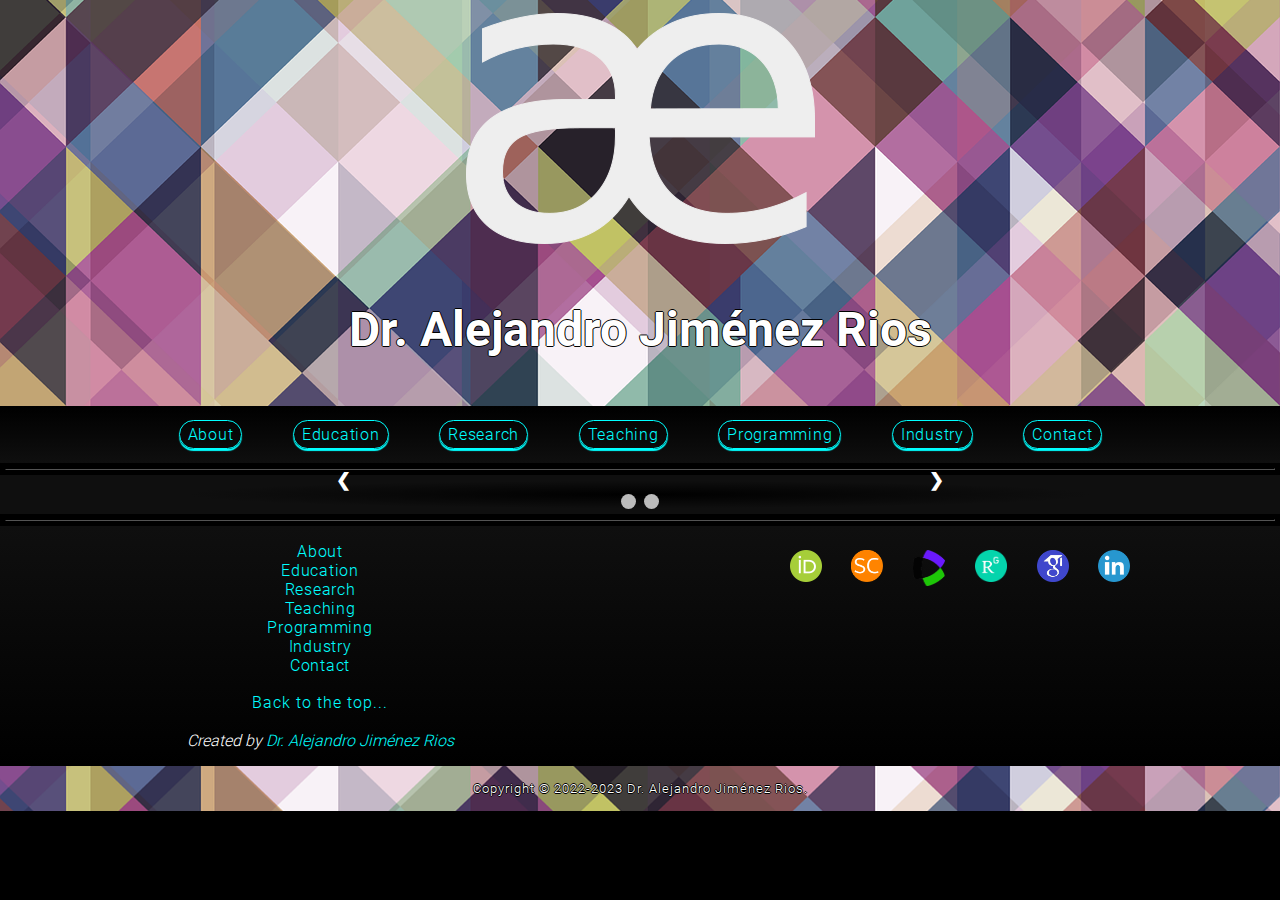
<file: test.html>
<!DOCTYPE html>
<!-- https://jimnezra.github.io/ -->
<!-- Color pallete:
    Background -> Black -> #000000
    Container background -> Dark gray -> #0F0F0F
    Unselected links - Cyan -> #00ffff
    Text -> White -> #ffffff
-->
<html lang="en-MX">
    <head>
        <meta charset="utf-8">
        <meta name="google-site-verification" content="6wII_AJbNOZRZvsWli1RXn6LtmeUsCYkCM1VA8DWWnU" />
        <meta name="viewport" content="width=device-width, initial-scale=1.0">
        <meta name="description" content="Personal website of Dr. Alejandro Jiménez Rios">
        <meta name="author" content="Dr. Alejandro Jiménez Rios">
        <meta name="keywords" content="civil engineering, structural engineering, conservation engineering, buildings, bridges, digital twins, artificial intelligence, building information modeling, bridge information modelling, cultural heritage conservation, anomaly detection algorithms, structural health monitoring, finite element method, reliability, sustainability, masonry, concrete, steel, cob, adobe, rammed earth, bamboo">
        <title>Dr. Alejandro Jiménez Rios - About</title>
        <link rel="stylesheet" href="/css/stylesheet.css">
        <link rel="canonical" href="https://jimnezra.github.io/">
        <script src="/js/jquery-3.6.1.min.js"></script>
    </head>

    <body>
        <header role="banner">
            <h1 id="header_text">
                <img id="header_logo"
                src="/images/logo-349x231.png" alt="Dr. Alejandro Jiménez Rios logo"> 
                <br>Dr. Alejandro Jiménez Rios<br>
            </h1>
            <nav id="header_navigation">
                <ul>
                    <li><a href="/index.html">About</a></li>
                    <li><a href="/education.html">Education</a></li>
                    <li><a href="/research.html">Research</a></li>
                    <li><a href="/teaching.html">Teaching</a></li>
                    <li><a href="/programming.html">Programming</a></li>
                    <li><a href="/industry.html">Industry</a></li>
                    <li><a href="/contact.html">Contact</a></li>
                </ul>
            </nav>
        </header>

        <hr>
        
        <main role="main">

            <section>
                <!-- Slideshow container -->
                <div class="slideshow-container">

                    <!-- Full-width images with number and caption text -->
                    <div class="mySlides fade">
                    <div class="numbertext">1 / 2</div>
                    <a href="https://www.frontiersin.org/research-topics/54550/methods-and-applications-in-computational-methods-in-structural-engineering" target="_blank">
                        <img src="/images/special_issues/frontiers_horizontal.png" style="width:100%" alt="Dr. Alejandro Jiménez Rios Research Topic in Frontiers">
                    </a>
                    <div class="text"></div>
                    </div>
                
                    <div class="mySlides fade">
                    <div class="numbertext">2 / 2</div>
                    <a href="https://www.mdpi.com/journal/sensors/special_issues/426QLE0596" target="_blank">
                        <img src="/images/special_issues/sensors.png" style="width:100%" alt="Dr. Alejandro Jiménez Rios Special Issue in Sensors">
                    </a>
                    <div class="text"></div>
                    </div>
                
                    <!-- <div class="mySlides fade">
                    <div class="numbertext">3 / 3</div>
                    <img src="img3.jpg" style="width:100%">
                    <div class="text">Caption Three</div>
                    </div> -->
                
                    <!-- Next and previous buttons -->
                    <a class="prev" onclick="plusSlides(-1)">&#10094;</a>
                    <a class="next" onclick="plusSlides(1)">&#10095;</a>
                </div>
                <br>
                
                <!-- The dots/circles -->
                <div style="text-align:center">
                    <span class="dot" onclick="currentSlide(1)"></span>
                    <span class="dot" onclick="currentSlide(2)"></span>
                    <!-- <span class="dot" onclick="currentSlide(3)"></span> -->
                </div>
            </section>            
        </main>
        
        <hr>

        <footer role="contentinfo">
            <section id="footer_left"></section>
            <section id="footer_container1">
                <nav id="footer_soc_media">
                    <ul>
                        <li><a href="https://orcid.org/0000-0003-4470-255X" target="_blank"><img id="orcidid_logo" src="/images/Orcidid.png" alt="Dr. Alejandro Jiménez Rios OrcidID" title="Orcid iD"></a></li>
                        <li><a href="https://www.scopus.com/authid/detail.uri?authorId=57203578697" target="_blank"><img id="scopusid_logo" src="/images/Scopusid.png" alt="Dr. Alejandro Jiménez Rios Scopus ID" title="Scopus iD"></a></li>
                        <li><a href="https://www.webofscience.com/wos/author/record/AAT-5218-2020" target="_blank"><img id="researcherid_logo" src="/images/Researcherid.png" alt="Dr. Alejandro Jiménez Rios Researcher ID" title="Web of SCience iD"></a></li>
                        <li><a href="https://www.researchgate.net/profile/Alejandro-Jimenez-Rios-2" target="_blank"><img id="ResearchGate_logo" src="/images/ResearchGate.png" alt="Dr. Alejandro Jiménez Rios ResearchGate ID" title="ResearchGate"></a></li>
                        <li><a href="https://scholar.google.com/citations?user=KMpFEg4AAAAJ&hl=en" target="_blank"><img id="GoogleScholar_logo" src="/images/GoogleScholar.png" alt="Dr. Alejandro Jiménez Rios Google Scholar" title="Google Scholar"></a></li>
                        <li><a href="https://www.linkedin.com/in/jimnezra/?locale=en_US" target="_blank"><img id="LinkedIn_logo" src="/images/LinkedIn.png" alt="Dr. Alejandro Jiménez Rios LinkedIn" title="LinkedIn"></a></li>
                    </ul>
                </nav>
            </section>
            <section id="footer_container2">
                <nav id="footer_navigation">
                    <ul>
                        <li><a href="/index.html">About</a></li>
                        <li><a href="/education.html">Education</a></li>
                        <li><a href="/research.html">Research</a></li>
                        <li><a href="/teaching.html">Teaching</a></li>
                        <li><a href="/programming.html">Programming</a></li>
                        <li><a href="/industry.html">Industry</a></li>
                        <li><a href="/contact.html">Contact</a></li>
                    </ul>
                </nav>
                <p><a href="#header_logo">Back to the top...</a></p>
                <address id="footer_address">
                    Created by <a href="https://orcid.org/0000-0003-4470-255X" target="_blank">Dr. Alejandro Jiménez Rios</a>
                </address>
            </section>
            <section id="footer_right"></section>
            <p id="footer_copyright"><small>Copyright &copy; 2022-2023 Dr. Alejandro Jiménez Rios.</small></p>
        </footer>

        <script src="/js/my_script.js"></script>
        <script src="/js/about.js"></script>

    </body>
</html>
</file>
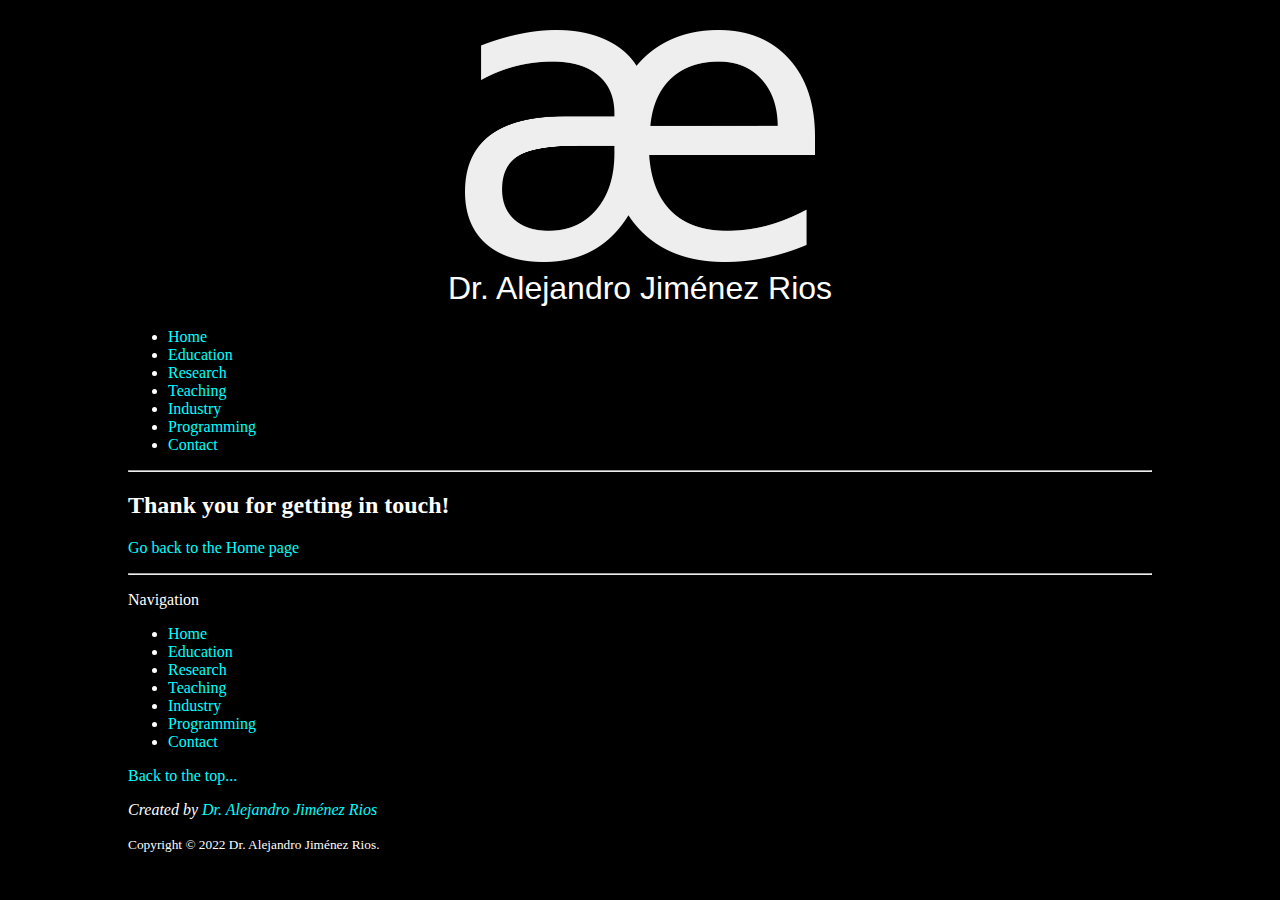
<file: contact/thank_you.html>
<!DOCTYPE html>
<!-- https://jimnezra.github.io/ -->
<html lang="en-MX">
    <head>
        <meta charset="utf-8">
        <title>Dr. Alejandro Jiménez Rios - Thank you!</title>
        <style>
            body {
                background-color: #000000;
                color: #ffffff;
                margin: 0 10%;
                font-family: serif;
            }
            h1 {
                text-align: center;
                font-family: sans-serif;
                font-weight: normal;
                /* text-transform: uppercase; */
                /* border-bottom: 1px solid #57b1dc; */
                margin-top: 30px;
            }
            h2 {
                color: #ffffff;
                font-size: 1.5em;
            }
            td, th {
                border: 1px solid #ffffff;
            }
            /* unvisited link */
            a:link {
                color: #00ffff;
                text-decoration: none;
            }
            /* visited link */
            a:visited {
                color: #008b8b;
                text-decoration: none;
            }
            /* mouse over link */
            a:hover {
                color: #ffffff;
                text-decoration: none;
                font-size:125%;
            }
            /* selected link */
            a:active {
                color: #008b8b;
                text-decoration: none;
            }
        </style>
    </head>

    <body>
        <header role="banner">
            <h1 id="header_text">
                <img id="header_logo"
                src="/images/logo.png" alt="logo" 
                srcset="/images/logo2x.png 700w,
                        /images/logo3x.png 1001w"
                sizes="(max-width: 350px) 50vw,
                        (max-width: 960px) 40vw,
                        350px">
                <br>Dr. Alejandro Jiménez Rios<br>
            </h1>
            <!-- To insert the logo in svg format with png fallback 
                <h1 id="header_text">
                <object type="image/svg+xml" data="/inkscapes/logo.svg">
                    <img src="/images/logo.png" alt="logo">
                </object>
                <br>Dr. Alejandro Jiménez Rios<br>
                </h1> 
            -->
            <nav id="header_navigation">
                <ul>
                    <li><a href="/index.html">Home</a></li>
                    <li><a href="/education.html">Education</a></li>
                    <li><a href="/research.html">Research</a></li>
                    <li><a href="/teaching.html">Teaching</a></li>
                    <li><a href="/industry.html">Industry</a></li>
                    <li><a href="/programming.html">Programming</a></li>
                    <li><a href="/contact.html">Contact</a></li>
                </ul>
            </nav>
            <hr>
        </header>

        <main role="main">
            <section class="home_section" id="thank_you_section">
                <h2 class="home_section_title">Thank you for getting in touch!</h2>
                <p><a href="/index.html">Go back to the Home page</a></p>
                <hr>
            </section>
        </main>

        <footer role="contentinfo">
            <nav id="footer_navigation">
                <p>Navigation</p>
                <ul>
                    <li><a href="/index.html">Home</a></li>
                    <li><a href="/education.html">Education</a></li>
                    <li><a href="/research.html">Research</a></li>
                    <li><a href="/teaching.html">Teaching</a></li>
                    <li><a href="/industry.html">Industry</a></li>
                    <li><a href="/programming.html">Programming</a></li>
                    <li><a href="/contact.html">Contact</a></li>
                </ul>
            </nav>
            <p><a href="#header_logo">Back to the top...</a></p>
            <address id="footer_address">
                Created by <a href="https://orcid.org/0000-0003-4470-255X" target="_blank">Dr. Alejandro Jiménez Rios</a>
            </address>
            <p id="footer_copyright"><small>Copyright &copy; 2022 Dr. Alejandro Jiménez Rios.</small></p>
        </footer>
    </body>
</html>
</file>
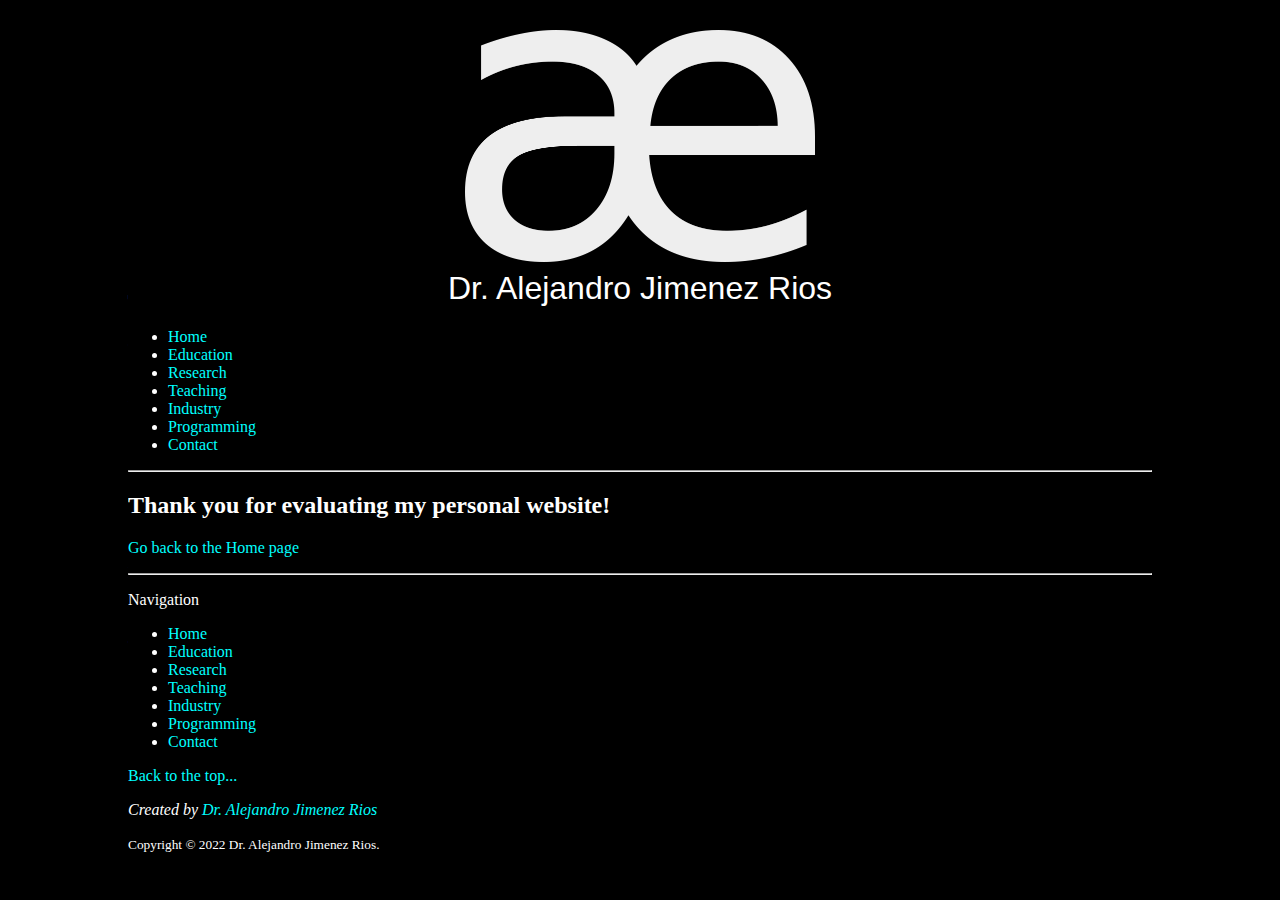
<file: contact/thank_you_evaluate.html>
<!DOCTYPE html>
<!-- https://jimnezra.github.io/ -->
<html lang="en-MX">
    <head>
        <meta charset="utf-8">
        <title>Dr. Alejandro Jimenez Rios - Thank you for the evaluation!</title>
        <style>
            body {
                background-color: #000000;
                color: #ffffff;
                margin: 0 10%;
                font-family: serif;
            }
            h1 {
                text-align: center;
                font-family: sans-serif;
                font-weight: normal;
                /* text-transform: uppercase; */
                /* border-bottom: 1px solid #57b1dc; */
                margin-top: 30px;
            }
            h2 {
                color: #ffffff;
                font-size: 1.5em;
            }
            td, th {
                border: 1px solid #ffffff;
            }
            /* unvisited link */
            a:link {
                color: #00ffff;
                text-decoration: none;
            }
            /* visited link */
            a:visited {
                color: #008b8b;
                text-decoration: none;
            }
            /* mouse over link */
            a:hover {
                color: #ffffff;
                text-decoration: none;
                font-size:125%;
            }
            /* selected link */
            a:active {
                color: #008b8b;
                text-decoration: none;
            }
        </style>
    </head>

    <body>
        <header role="banner">
            <h1 id="header_text">
                <img id="header_logo"
                src="/images/logo.png" alt="logo" 
                srcset="/images/logo2x.png 700w,
                        /images/logo3x.png 1001w"
                sizes="(max-width: 350px) 50vw,
                        (max-width: 960px) 40vw,
                        350px">
                <br>Dr. Alejandro Jimenez Rios<br>
            </h1>
            <!-- To insert the logo in svg format with png fallback 
                <h1 id="header_text">
                <object type="image/svg+xml" data="/inkscapes/logo.svg">
                    <img src="/images/logo.png" alt="logo">
                </object>
                <br>Dr. Alejandro Jimenez Rios<br>
                </h1> 
            -->
            <nav id="header_navigation">
                <ul>
                    <li><a href="/index.html">Home</a></li>
                    <li><a href="/education.html">Education</a></li>
                    <li><a href="/research.html">Research</a></li>
                    <li><a href="/teaching.html">Teaching</a></li>
                    <li><a href="/industry.html">Industry</a></li>
                    <li><a href="/programming.html">Programming</a></li>
                    <li><a href="/contact.html">Contact</a></li>
                </ul>
            </nav>
            <hr>
        </header>

        <main role="main">
            <section class="home_section" id="thank_you_section">
                <h2 class="home_section_title">Thank you for evaluating my personal website!</h2>
                <p><a href="/index.html">Go back to the Home page</a></p>
                <hr>
            </section>
        </main>

        <footer role="contentinfo">
            <nav id="footer_navigation">
                <p>Navigation</p>
                <ul>
                    <li><a href="/index.html">Home</a></li>
                    <li><a href="/education.html">Education</a></li>
                    <li><a href="/research.html">Research</a></li>
                    <li><a href="/teaching.html">Teaching</a></li>
                    <li><a href="/industry.html">Industry</a></li>
                    <li><a href="/programming.html">Programming</a></li>
                    <li><a href="/contact.html">Contact</a></li>
                </ul>
            </nav>
            <p><a href="#header_logo">Back to the top...</a></p>
            <address id="footer_address">
                Created by <a href="https://orcid.org/0000-0003-4470-255X" target="_blank">Dr. Alejandro Jimenez Rios</a>
            </address>
            <p id="footer_copyright"><small>Copyright &copy; 2022 Dr. Alejandro Jimenez Rios.</small></p>
        </footer>
    </body>
</html>
</file>
<file: css/stylesheet.css>
@charset "UTF-8";

/*  Color pallet:
    Background -> Black -> #000000
    Container background -> Dark gray -> #0F0F0F
    Unselected links - Cyan -> #00ffff
    Text -> White -> #ffffff
*/

/* LOADING FONTS */
@import url("/css/fonts.css");


/* GENERAL STYLES */
html {
    font-size: 100%;
    box-sizing: border-box;
    }
*, *:before, *:after {
    box-sizing: inherit;
}
body {
    font-family: Roboto-Light, sans-serif;
    font-size: 1rem;
    background-color: #000000;
    color: #ffffff;
    margin: 0 !important;
}
hr {
    margin: 5px;
    border-color: #000000;
}
/* unvisited link */
a:link {
    color: #00ffff;
    text-decoration: none;
}
/* visited link */
a:visited {
    color: #00ffff;
    text-decoration: none;
}
/* focus link */
a:focus {
    color: #ffffff;
    text-decoration: underline;
}
/* mouse over link */
a:hover {
    color: #ffffff;
    text-decoration: underline;
}
/* selected link */
a:active {
    color: #008b8b;
    text-decoration: none;
}
ul li {
    letter-spacing: 0.75px;
}
#si_banner {
    width: 65vw;
    display: block;
    margin: 0 auto;
}
#sm_logo:hover {
    transform: rotate(45);
}
#header_navigation ul li:hover {
    transform: translateY(-5px);
    transition: transform 0.3s ease-in-out;
}


/* HEADER STYLES */
header {
    background-color: #0f0f0f;
}

h1 {
    background-image: url(/images/geometric-640x462.png);
    background-position: center center;
    background-size: cover;

    font-family: Roboto-Bold, sans-serif;
    font-size: 2rem;
    text-align: center;
    margin: 0;

    /* NEW: vertical centring */
    min-height: 20vh;
    display: flex;
    flex-direction: column;
    justify-content: center;
    align-items: center;

    text-shadow: -1px 0 black, 
                 0 1px black, 
                 1px 0 black, 
                 0 -1px black;
}

/* Group containing name + degrees */
.header-title-group {
    display: flex;
    flex-direction: column;
    align-items: center;

    /* Optical centring correction */
    transform: translateY(1.5rem);
}

#header_logo {
    margin-top: 1%;
    max-width: 25vw;
}
#header_text {
    visibility: hidden;
    transition-duration: 2s;
    visibility: visible;
    padding-bottom: 3rem;
}
#header_navigation {
    background-image: linear-gradient(to top, #0f0f0f, black);
}
#header_navigation ul {
    list-style-type: none;
    padding: 10px 10%;
    margin: 0px;
    display: flex;
    flex-wrap: wrap;
    flex-direction: row;
    justify-content: space-evenly;
}
#header_navigation ul li {
    border-style: solid;
    border-width: 1px;
    border-color: #00ffff;
    border-radius: 1em;
    padding: 0.25em 0.5em;
    box-shadow: #00ffff 0 2px 1px;
    margin-bottom: 0.5rem;
    margin-top: 0.5rem;
}
.header-degrees {
    display: block;
    margin-top: 0.4rem;
    font-family: Roboto-Light, sans-serif;
    font-size: 0.9rem;
    letter-spacing: 0.15em;
    color: #ffffff;
    opacity: 0.85;
}


/* MAIN STYLES */
/* main {
    background-color: #0f0f0f;
} */
h2 {
    font-family: Roboto-Medium, sans-serif;
    font-size: 1.5rem;
    color: #ffffff;
    text-transform: capitalize;
    margin-top: 0;
    text-align: center;
}
h2::first-letter {
    font-size: 150%;
    font-family: 'Times New Roman', Times, serif;
    color: #00ffff;
}
h3 {
    font-family: Roboto-Regular, sans-serif;
    font-size: 1.2rem;
    color: #ffffff;
    text-transform: capitalize;
    text-align: center;
}
section {
    background-color: #0f0f0f;
    padding: 0 8%;
    padding-bottom: .1rem;
    background-image: radial-gradient(black, #0f0f0f 50%);
}
td, th {
    border: 1px solid #ffffff;
}
#home_about_figure {
    float: center;
    width: 60%;
    margin: 0 auto 0;
    shape-outside: circle(50%);
    position: relative;
    left: 50vw;
    transform: translateX(-50vw); 
    transition: transform 1s linear 0.25s;
}
#home_about_figure picture img {
    max-width: 100%;
    object-fit: cover;
    border-radius: 50%;
    margin-top: 10px;
}
#home_about_fig_cap {
    font-family: Roboto-LightItalic, sans-serif;
    font-size: 0.75rem;
    color: #ffffff;
    text-align: center;
    margin-bottom: 0.5rem;
    padding-top: 0.5rem;
}
#home_about_text {
    position: relative;
    left: -50vw;
    transform: translateX(50vw); 
    transition: transform 1s linear 0.25s;
}
#home_section_industry {
    position: relative;
}
#home_industry_figure {
    margin: 0;
    position: absolute;
    right: 5%;
    bottom: -20%;
    z-index: 0;
}
p {
    line-height: 1.2em;
    /* text-indent: 2em; */
    text-align: center;
    letter-spacing: 0.5px;
    /* display: list-item;
    list-style-type: lower-greek; */
}
form {
    max-width: 40em;
    padding-bottom: 10px;
    text-align: center;
}
fieldset {
    max-width: 40em;
    border: 1px solid #00ffff;
    border-radius: 1rem;
    background-color: #1f1f1f;
    font-size: 0.9rem;
    flex: 1 1 20em;
}
fieldset legend {
    color: #00ffff;
    font-size: 0.75rem;
    overflow: hidden;
}
form ol, form ul {
    list-style: none;
    list-style-type: none;
	margin: 0;
	padding: 0;
}
form ol li, form ul li {
    margin-bottom: 1em;
    display: flex;
	flex-wrap: wrap;
}
label {
    flex: 1 1 auto;
	margin-bottom: 4px;
}
input, textarea, select {
	flex: 1 1 auto;
}
textarea {
    display: block;
    height: 5em;
    font-family: inherit; 
    font-size: .875em;
    line-height: 1.25;
    overflow: auto;
    resize: none;
}
input[type="file"] {
    flex: 1 1 auto;
}
#form-getintouch-age_gro {
    display: flex;
	flex-wrap: wrap;
}
input[type="checkbox"] {
    display: block;
    flex: 1 1 auto;
}
table {
    background-color: #1f1f1f;
    font-size: 0.9rem;
    border-collapse: collapse;
    margin: 0 auto 10px;
    border: 1px solid #00ffff;
    border-radius: 10px;
    border-collapse: separate !important;
    white-space: normal;
}
caption {
    color: #00ffff;
    caption-side: top;
    margin-bottom: 0.5rem;
}
thead {
    background-color: #1f1f1f;
}
tbody {
    background-color: #1f1f1f;
}
tr {
    border: none;
}
th {
    padding: 0.5rem 0.5rem;
    border: none;
    border-bottom: 1px solid #00ffff;
}
td {
    border: none;
    padding: 0.5rem 0.5rem;
}
tfoot {
    background-color: #1f1f1f;
    font-size: 0.75rem;
}
#contact_content{
    background-color: #000000;
    color: #ffffff;
    padding: 1rem;
    border-radius: 1rem;
    margin-bottom: 1rem;
}
#contact_text p {
    text-align: center;
    padding: 0 1rem;
}
#p35, #google_maps {
    display: block;
    margin: 1rem auto;
    width: 80%;
    border-radius: 1rem;
}
#google_maps {
    height: 40vw;
}
#hr_contact {
    display: none;
}
.hr_collapsible {
    clear: both;
}
h4 {
    text-align: center;
}
h5 {
    text-align: center;
    font-size: 1.5rem;
}
#theses_section, #awarded_scholarships, #teaching_section_others, #other_education, #professional_activities, #editorial, #minisymposia_committees {
    overflow: hidden;
    padding-bottom: 1rem;
}
.thesis_title {
    clear: both;
    margin: 0;
    padding: 0;
}
.doi_link {
    display: block;
    margin: 0 auto;
}
.publication_item {
    clear: both;
}
#publications_section {
    overflow: hidden;
}
.publication_cover {
    display: block;
    margin: 0 auto;
}
.publication_cover picture img {
    border-radius: 0.5rem;
    display: block;
    margin: 0 auto;
    height: 15rem;
    max-width: 90%;
}
.editorial_activity {
    clear: both;
}
.database_icon {
    display: block;
    margin: 0 auto;
}
.database_icon img {
    border-radius: 0.5rem;
    display: block;
    margin: 0 auto;
    height: 5rem;
}
.industry_logo {
    display: block;
    margin: 0 auto;
}
.industry_logo picture img {
    display: block;
    margin: 0 auto;
    height: 3rem;
    max-width: 90%;
}
.collapsible {
    background-color: #000000;
    color: #ffffff;
    cursor: pointer;
    padding: 1rem;
    width: 100%;
    border: none;
    text-align: left;
    outline: none;
}
.active, .collapsible:hover {
    background-color: #000000;
    color: #ffffff;
}
.collapsible_content {
    margin: 1rem auto;
    padding: 0 1rem;
    display: none;
    overflow: hidden;
}
.collapsible:after {
    content: '\02795'; /* Unicode character for "plus" sign (+) */
    font-size: 1rem;
    color: #ffffff;
    float: right;
}
.active:after {
    content: "\2796"; /* Unicode character for "minus" sign (-) */
}

.list_research_interests {
    text-align: center;
    list-style-type: none;
} 

.list_research_interests li {
    margin-bottom: 0.5rem;
} 


/* FOOTER STYLES */
footer {
    background-color: #0f0f0f;
    display: grid;
    grid-template-rows: auto auto auto;
    grid-template-columns: 1% 98% 1%;
    grid-template-areas: "Left  Center1  Right"
                         "Left  Center2  Right"
                         "Copy  Copy    Copy";
}
#footer_container1 {
    background-color: #0f0f0f;
    padding: 0 10%;
    grid-area: Center1;
}
#footer_soc_media ul {
    list-style-type: none;
    display: flex;
    flex-wrap: wrap;
    flex-direction: row;
    justify-content: space-evenly;
    padding-inline-start: 0;
}
#footer_soc_media ul li img{
    width: 2rem;
}
#footer_container2 {
    background-image: linear-gradient(to bottom, #0f0f0f, black);
    padding: 0 10%;
    grid-area: Center2;
}
#footer_container2 * {
    text-align: center;
}
#footer_navigation ul {
    list-style-type: none;
    list-style-position: outside;
    padding: 0%;
}
#footer_copyright {
    margin: 0px;
    padding: 1rem 4%;
    background-image: url(/images/geometric-1280x924.png);
    background-position: center center;
    text-shadow: -1px 0 black, 0 1px black, 1px 0 black, 0 -1px black;
    text-align: center;
    grid-area: Copy;
}
#footer_address {
    padding-bottom: 1rem;
}
#footer_left {
    background-image: linear-gradient(to bottom, #0f0f0f, black);
}
#footer_right {
    background-image: linear-gradient(to bottom, #0f0f0f, black);
}


/* MEDIA QUERIES FOR SCREENS WIDER THAN 600 PX */
@media screen and (min-width: 600px) {
    /* HEADER STYLES */
    h1 {
        background-image: url(/images/geometric-1280x924.png);
        font-size: 3rem;
        min-height: 25vh;
    }
    #header_logo {
        margin-top: 1%;
        max-width: 50vw;
    }
    #si_banner {
        width: 60vw;
    }
    #header_navigation ul li {
        margin-bottom: 0.25rem;
        margin-top: 0.25rem;
    }
    .header-title-group {
        transform: translateY(2rem);
    }
    .header-degrees {
        font-size: 1.1rem;
    }



    /* MAIN STYLES */
    h2 {
        text-align: left;
        font-size: 2rem;
    }
    h3 {
        text-align: left;
        font-size: 1.5rem;
    }
    section {
        padding: 0 10%;
        padding-bottom: .1rem;
    }
    #home_about_figure {
        float: right;
        width: 35%;
        margin: 0.83rem 0 0.5rem 10%;
        shape-outside: circle(50%);
        z-index: 100;
    } 
    /* Clearfix */
    #home_section_about::after {
        content: "";
        clear: both;
        display: table;
    }
    #home_about_figure picture img {
        max-width: 100%;
        border-radius: 0;
        border-bottom-left-radius: 5rem;
    }
    #home_about_fig_cap {
        font-family: Roboto-LightItalic, sans-serif;
        font-size: 0.75rem;
        color: #ffffff;
        text-align: right;
        margin-bottom: 0.5rem;
    }
    p {
        line-height: 1.5em;
        text-align: justify;
        letter-spacing: 1px;
    }
    form {
        margin: 0 auto;
        max-width: 40em;
        padding-bottom: 10px;
        text-align: left;
    }

    #contact_information {
        overflow: auto;
    }
    #contact_content {
        overflow: auto;
    }
    #contact_text {
        width: 45%;
        float: left;
    }
    #p35, #google_maps {
        width: 35%;
        float: right;
        clear: right;
    }
    #google_maps {
        height: 30vw;
    }
    h4 {
        text-align: justify;
    }
    h5 {
        text-align: justify;
    }
    .doi_link {
        display: inline;
    }
    .publication_cover {
        margin: 0 1rem 2rem 0;
        float: left;
    }
    .publication_cover picture img {
        margin-left: 0;
        height: 15rem;
    }
    .database_icon {
        margin: 0 1rem 2rem 0;
        float: left;
    }
    .database_icon picture img {
        margin-left: 0;
        height: 5rem;
    }
    .industry_logo {
        margin: 0 1rem 2rem 0;
        float: left;
    }
    .industry_logo picture img {
        margin-bottom: 4rem;
    }
    .list_research_interests {
        text-align: justify;
        list-style-type: disc;
    } 
    
    
    /* FOOTER STYLES */
    footer {
        clear: both;
        grid-template-columns: 50% 0% 50%;
    }
    #footer_container1 {
        background-image: linear-gradient(to bottom, #0f0f0f, black);
        padding: 0 20%;
        grid-area: Right;
    }
    #footer_container2 {
        background-image: linear-gradient(to bottom, #0f0f0f, black);
        padding: 0 20%;
        grid-area: Left;
    }
    #footer_copyright {
        padding: 10px;
    }
    #footer_address {
        padding-bottom: 1rem;
    }
    #footer_soc_media ul li {
        margin: 0.5rem;
    }


}


/* MEDIA QUERIES FOR SCREENS WIDER THAN 1200 PX */
@media screen and (min-width: 1200px) {
    /* main {
        margin: 0 20vw;
    }
     */
    #contact_text {
        width: 100%;
        float: center;
        margin: 0;
    }
    #google_maps {
        width: 35%;
        float: left;
        clear: right;
        margin: 1rem 4rem;
    }

    #p35 {
        width: 36%;
        float: left;
        margin: 1rem 4rem;
    }

    #google_maps {
        float: right;
        margin-right: 5rem;
        padding-right: 0;
        height: 29.5vw;
    }
    .horizontal-flex-container {
        display: flex;
        flex-flow: row nowrap;
        justify-content: center;
    }
    #si_banner {
        width: 40vw;
    }

}

/* SLIDESHOW */
* {box-sizing:border-box}

/* Slideshow container */
.slideshow-container {
  max-width: 1000px;
  position: relative;
  margin: auto;
}

/* Hide the images by default */
.mySlides {
  display: none;
}

/* Next & previous buttons */
.prev, .next {
  cursor: pointer;
  position: absolute;
  top: 50%;
  width: auto;
  margin-top: -22px;
  padding: 16px;
  color: white;
  font-weight: bold;
  font-size: 18px;
  transition: 0.6s ease;
  border-radius: 0 3px 3px 0;
  user-select: none;
}

/* Position the "next button" to the right */
.next {
  right: 0;
  border-radius: 3px 0 0 3px;
}

/* On hover, add a black background color with a little bit see-through */
.prev:hover, .next:hover {
  background-color: rgba(0,0,0,0.8);
}

/* Caption text */
.text {
  color: #f2f2f2;
  font-size: 15px;
  padding: 8px 12px;
  position: absolute;
  bottom: 8px;
  width: 100%;
  text-align: center;
}

/* Number text (1/3 etc) */
.numbertext {
  color: #f2f2f2;
  font-size: 12px;
  padding: 8px 12px;
  position: absolute;
  top: 0;
  background-color: #0f0f0f;
}

/* The dots/bullets/indicators */
.dot {
  cursor: pointer;
  height: 15px;
  width: 15px;
  margin: 0 2px;
  background-color: #bbb;
  border-radius: 50%;
  display: inline-block;
  transition: background-color 0.6s ease;
}

.active, .dot:hover {
  background-color: #717171;
}

/* Fading animation */
.fade {
  animation-name: fade;
  animation-duration: 1.5s;
}

@keyframes fade {
  from {opacity: .4}
  to {opacity: 1}
}

@media screen and (min-width: 1200px) {
    .slideshow-container {
        max-width: 50vw;
      }
}
</file>
